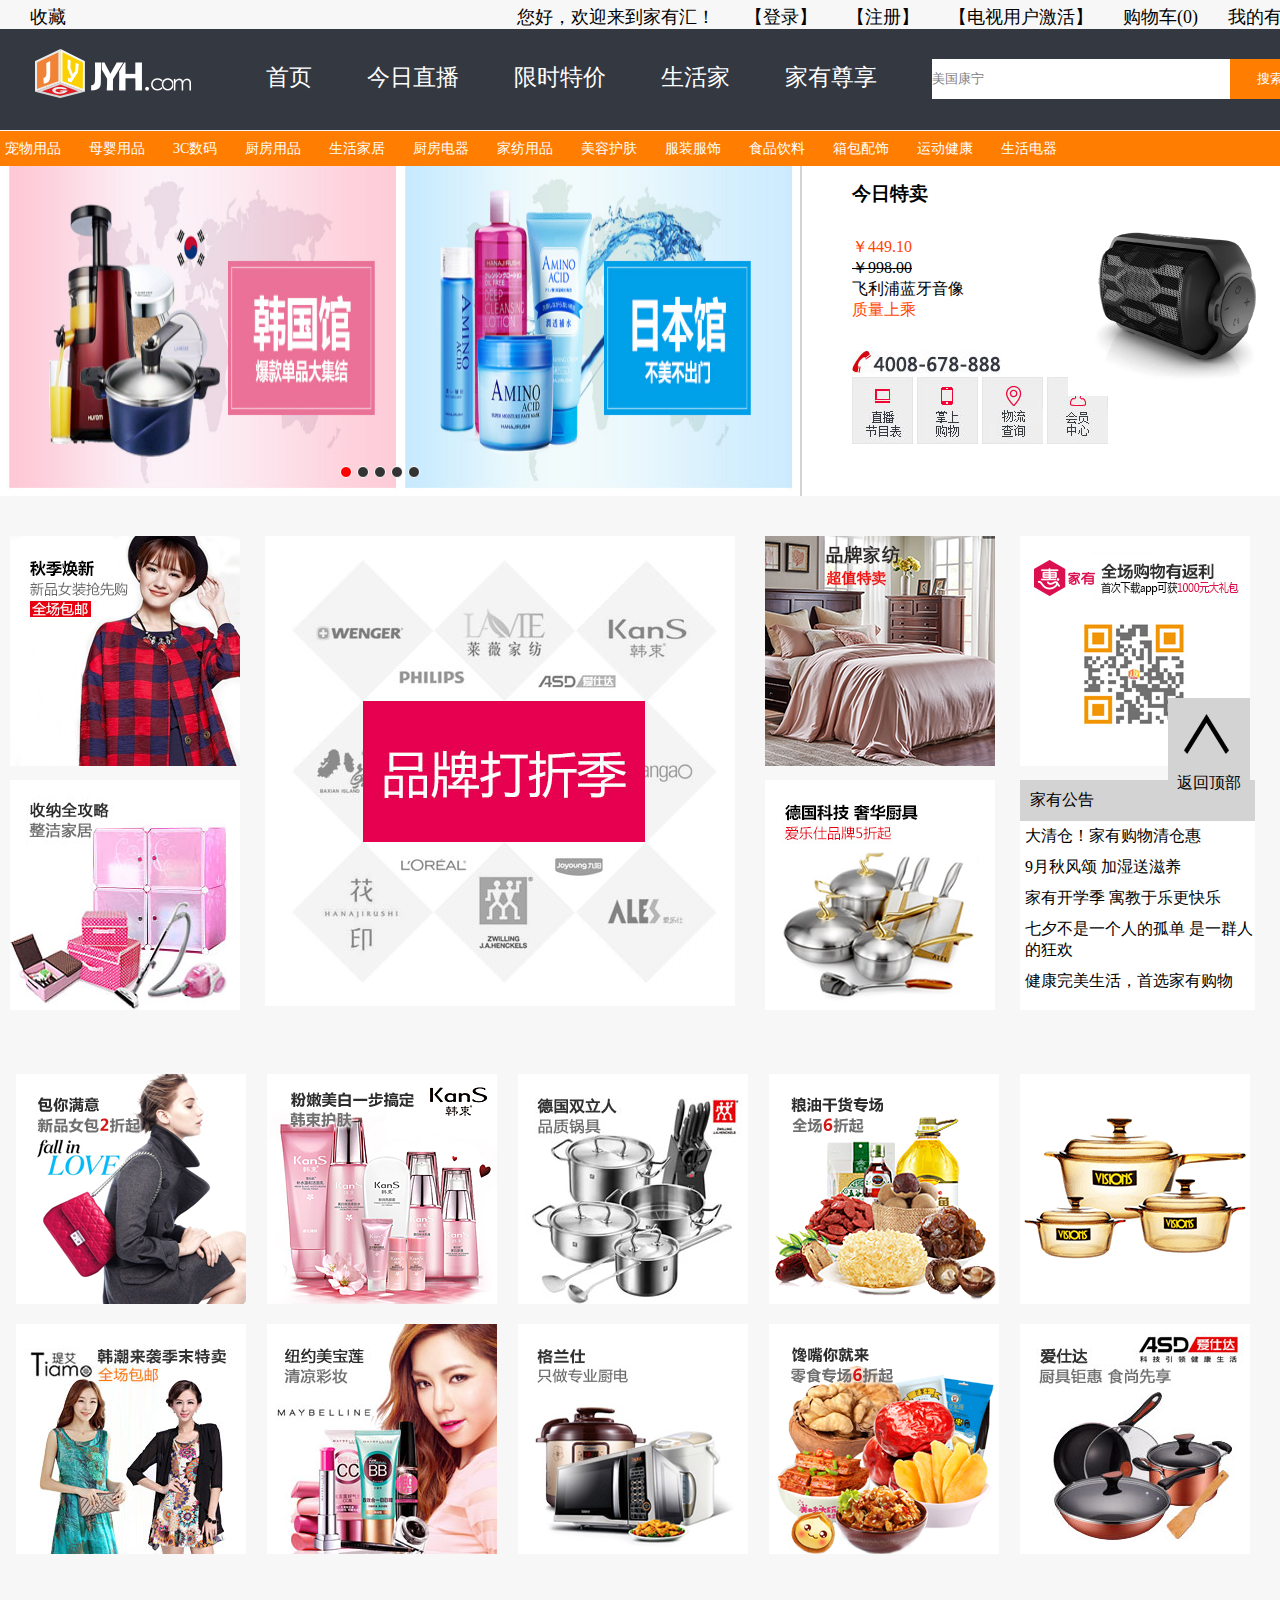
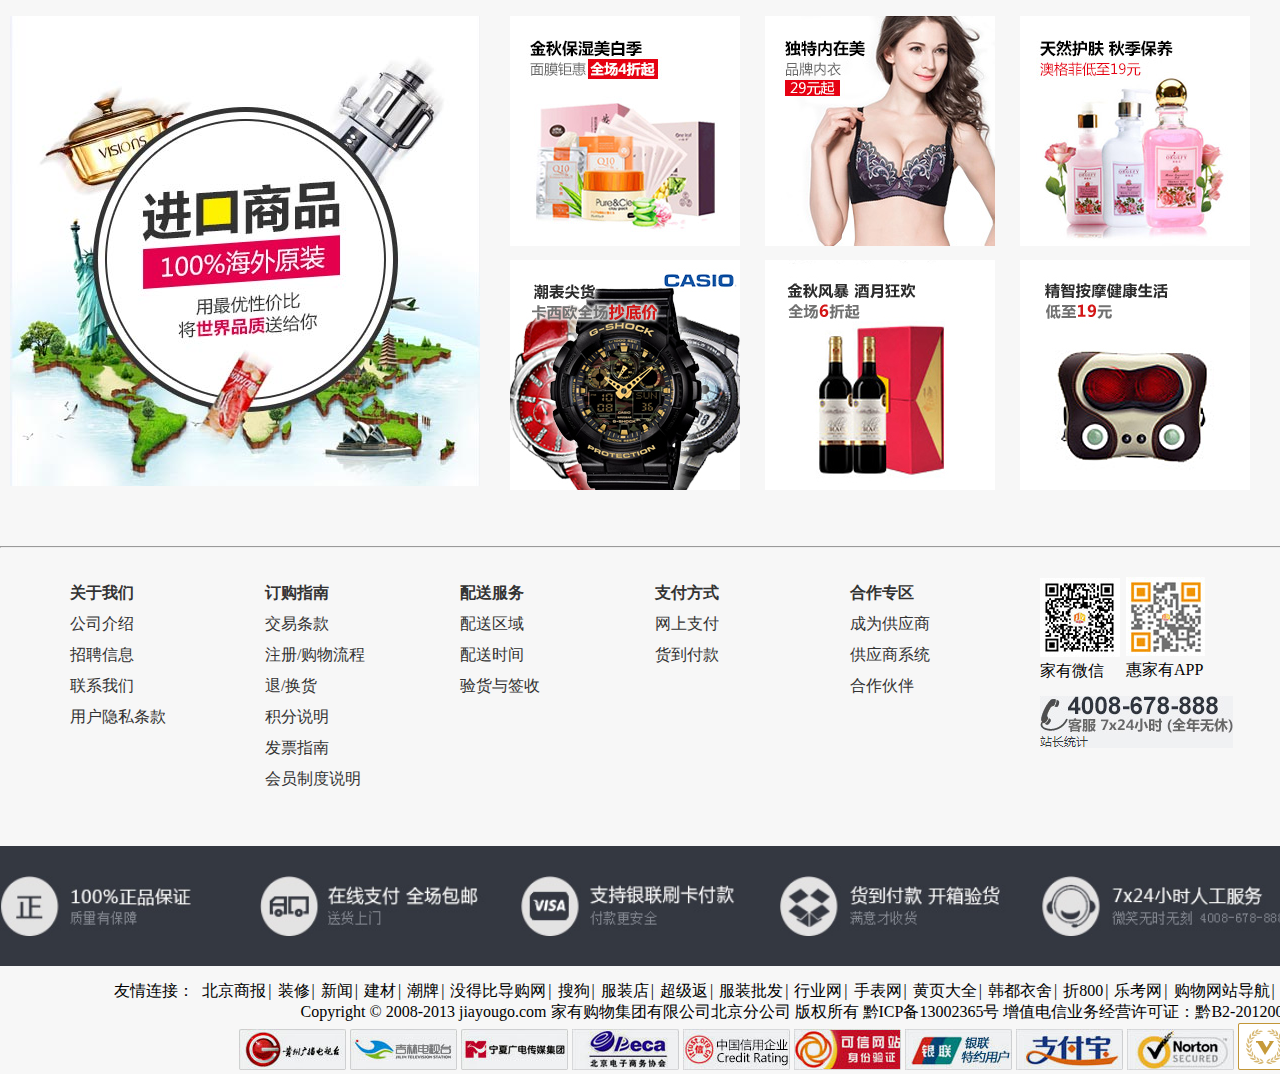
<file: 课程设计电商网站/index.html>
<!DOCTYPE html>
<html>

	<head>
		<meta charset="UTF-8">
		<title>家有汇</title>
		<script type="text/javascript" src="js/Home.js"></script>
		<link rel="stylesheet" href="css/Home.css">

	</head>

	<body>
		<div class="TopTop">
			<ul class="TopTopUL">
				<li style="float:left;">
					<a class="Collection" href="###">收藏</a>
				</li>
				<li>
					<a href="HTML/Data.html">我的有家</a>
				</li>
				<li>
					<a href="">购物车(<span>0</span>)</a>
				</li>
				<li>
					<a href="###">【电视用户激活】</a>
				</li>
				<li>
					<a id="btnR" href="###">【注册】</a>
				</li>
				<li>
					<a id="btnLogin" href="###">【登录】</a>
				</li>
				<li><span id="username">您好</span>，欢迎来到家有汇！</li>
			</ul>
		</div>
		<div class="Top1" id="Top1">
			<ul class="">
				<li style="float:left;padding:0px;margin-top:20px;">
					<a href="index.html"><img src="img/logo.png"></a>
				</li>
				<li>
					<input type="text" value="美国康宁" />
					<input style="margin-left: -6px;width:80px;background-color:#FF7D01;border: none;color:white" type="button" value="搜索" />
				</li>
				<li>
					<a href="HTML/Resource.html">家有尊享</a>
				</li>
				<li>
					<a href="HTML/Resource.html">生活家</a>
				</li>
				<li>
					<a href="HTML/Resource.html">限时特价</a>
				</li>
				<li>
					<a href="HTML/Resource.html">今日直播</a>
				</li>
				<li>
					<a href="index.html">首页</a>
				</li>
			</ul>
		</div>
		<div class="Top2">
			<ul>
				<li >
					<a href="HTML/Resource.html">宠物用品</a>
				</li>
				<li>
					<a href="HTML/Resource.html">母婴用品</a>
				</li>
				<li>
					<a href="HTML/Resource.html">3C数码</a>
				</li>
				<li>
					<a href="HTML/Resource.html">厨房用品</a>
				</li>
				<li>
					<a href="HTML/Resource.html">生活家居</a>
				</li>
				<li>
					<a href="HTML/Resource.html">厨房电器</a>
				</li>
				<li>
					<a href="HTML/Resource.html">家纺用品</a>
				</li>
				<li>
					<a href="HTML/Resource.html">美容护肤</a>
				</li>
				<li>
					<a href="HTML/Resource.html">服装服饰</a>
				</li>
				<li>
					<a href="HTML/Resource.html">食品饮料</a>
				</li>
				<li>
					<a href="HTML/Resource.html">箱包配饰</a>
				</li>
				<li>
					<a href="HTML/Resource.html">运动健康</a>
				</li>
				<li>
					<a href="HTML/Resource.html">生活电器</a>
				</li>
			</ul>
		</div>
		<div style="background-color: #D3D3D3;">
			<div class="CONTENT">
				<div class="Top-Left">
					<h3>今日特卖</h3>
					<p class="" style="margin-top: 30px;">￥449.10</p>
					<p class="" style="text-decoration:line-through;color:black">￥998.00</p>
					<a href="">飞利浦蓝牙音像</a>
					<p class="">质量上乘</p>
					<img style="height：200px;width:200px;position:absolute;right:30px;top:30px;" src="img/27aa7782f3c44cfe8e8d5a2a4dd5ea24.jpg" />
					<img class="" style="margin-top: 30px;" src="img/index_phone.jpg" /><br />
					<a href=""><img src="img/index_phone_tb1.jpg" /></a>
					<a href=""><img src="img/index_phone_tb2.jpg" /></a>
					<a href=""><img src="img/index_phone_tb3.jpg" /></a>
					<a href=""><img src="img/index_phone_tb4.jpg" /></a>
				</div>
				<div class="Top">
					<div id="container">
						<div id="list" style="left: -800px;">
							<a href="world.html">
								<img src="img/e0723_world_055.jpg" alt="1" />
								<img src="img/e0723_world_055.jpg" alt="1" />
								<img src="img/e0723_world_066.jpg" alt="2" />
								<img src="img/ouzhou.png" alt="3" />
								<img src="img/tu22.jpg" alt="4" />
								<img src="img/riben.png" alt="5" />
								<img src="img/riben.png" alt="5" />
							</a>
						</div>
						<div id="buttons">
							<span index="1" class="on"></span>
							<span index="2"></span>
							<span index="3"></span>
							<span index="4"></span>
							<span index="5"></span>
						</div>
						<a href="javascript:;" id="prev" class="arrow">&lt;</a>
						<a href="javascript:;" id="next" class="arrow">&gt;</a>
					</div>
				</div>
			</div>
		</div>

		<div class="Detail">
			<div class="Contentdetail" >
				<ul class="Contentdetail-outUL">
					<li>
						<ul class="Contentdetail-InnerUL">
							<li>
								<a href="HTML/Resource.html"><img src="img/tu01.jpg" /></a>
							</li>
							<li>
								<a href="HTML/Resource.html"><img src="img/tu02.jpg" /></a>
							</li>
						</ul>
					</li>
					<li>
						<ul class="Contentdetail-InnerUL">
							<li style="width:480px;">
								<a href="HTML/world.html"><img src="img/tu03.jpg" /></a>
							</li>
						</ul>
					</li>
					<li>
						<ul class="Contentdetail-InnerUL">
							<li>
								<a href=""><img src="img/tu04.jpg" /></a>
							</li>
							<li>
								<a href=""><img src="img/tu05.jpg" /></a>
							</li>
						</ul>
					</li>
					<li>
						<ul class="Contentdetail-InnerUL">
							<li>
								<img src="img/tu06.jpg" />
							</li>
							<li style="background-color: white;height:230px;">
								<p style="background-color:#D3D3D3;padding:10px">家有公告</p>
								<ul>
									<li>
										<a href="###">大清仓！家有购物清仓惠</a>
									</li>
									<li>
										<a href="###">9月秋风颂 加湿送滋养</a>
									</li>
									<li>
										<a href="###">家有开学季 寓教于乐更快乐</a>
									</li>
									<li>
										<a href="###">七夕不是一个人的孤单 是一群人的狂欢</a>
									</li>
									<li>
										<a href="###">健康完美生活，首选家有购物</a>
									</li>
								</ul>
							</li>
						</ul>
					</li>
				</ul>
			</div>
			<div class="Contentdetail Contentdetail2" >
				<ul class="Contentdetail2-outUL">
					<li>
						<ul class="Contentdetail2-InnerUL">
							<li><a href=""><img src="img/tu07.png"/></a> </li>
							<li><a href=""><img src="img/tu08.png"/></a> </li>
							<li><a href=""><img src="img/tu09.png"/></a></li>
							<li><a href=""><img src="img/tu10.png"/></a> </li>
							<li> <a class="" href=""><img src="img/tu11.png"/></a></li>
						</ul>
					</li>
					<li>
						<ul class="Contentdetail2-InnerUL">
							<li><a href=""><img src="img/tu12.png"/></a> </li>
							<li><a href=""><img src="img/tu13.png"/></a> </li>
							<li><a href=""><img src="img/tu14.png"/></a></li>
							<li><a href=""><img src="img/tu15.png"/></a> </li>
							<li> <a class="" href=""><img src="img/tu16.png"/></a></li>
						</ul>
					</li>
				</ul>
				
			</div>
			<div class="Contentdetail Contentdetail3" >
				<ul class="Contentdetail-outUL">
					<li>
						<ul class="Contentdetail-InnerUL">
							<li style="width:480px;">
								<a href="HTML/world.html"><img src="img/tu17.jpg" /></a>
							</li>
						</ul>
					</li>
					<li>
						<ul class="Contentdetail-InnerUL">
							<li>
								<a href=""><img src="img/tu18.jpg" /></a>
							</li>
							<li>
								<a href=""><img src="img/tu19.jpg" /></a>
							</li>
						</ul>
					</li>
					
					<li>
						<ul class="Contentdetail-InnerUL">
							<li>
								<a href=""><img src="img/tu20.jpg" /></a>
							</li>
							<li>
								<a href=""><img src="img/tu21.jpg" /></a>
							</li>
						</ul>
					</li>
					<li>
						<ul class="Contentdetail-InnerUL">
							<li>
								<img src="img/tu22.jpg" />
							</li>
							<li >
								<a href=""><img src="img/tu23.jpg" /></a>
							</li>
						</ul>
					</li>
				</ul>
			</div>
			
		</div>

		<div class="bottom">
			<div class="bottomTop">
				<hr/>
				<ul class="outUL">
					<li>
						<ul class="InnerUL">
							<li>
								<a href="HTML/BottomBar.html">关于我们</a>
							</li>
							<li>
								<a href="###">公司介绍</a>
							</li>
							<li>
								<a href="###">招聘信息</a>
							</li>
							<li>
								<a href="###">联系我们</a>
							</li>
							<li>
								<a href="###">用户隐私条款</a>
							</li>
						</ul>
					</li>
					<li>
						<ul class="InnerUL">
							<li>
								<a href="HTML/BottomBar.html">订购指南</a>
							</li>
							<li>
								<a href="###">交易条款</a>
							</li>
							<li>
								<a href="###">注册/购物流程</a>
							</li>
							<li>
								<a href="###">退/换货</a>
							</li>
							<li>
								<a href="###">积分说明</a>
							</li>
							<li>
								<a href="###">发票指南</a>
							</li>
							<li>
								<a href="###">会员制度说明</a>
							</li>
						</ul>
					</li>
					<li>
						<ul class="InnerUL">
							<li>
								<a href="HTML/BottomBar.html">配送服务</a>
							</li>
							<li>
								<a href="###">配送区域</a>
							</li>
							<li>
								<a href="###">配送时间</a>
							</li>
							<li>
								<a href="###">验货与签收</a>
							</li>
						</ul>
					</li>
					<li>
						<ul class="InnerUL">
							<li>
								<a href="HTML/BottomBar.html">支付方式</a>
							</li>
							<li>
								<a href="###">网上支付</a>
							</li>
							<li>
								<a href="###">货到付款</a>
							</li>
						</ul>
					</li>
					<li>
						<ul class="InnerUL">
							<li>
								<a href="HTML/BottomBar.html">合作专区</a>
							</li>
							<li>
								<a href="###">成为供应商</a>
							</li>
							<li>
								<a href="###">供应商系统</a>
							</li>
							<li>
								<a href="###">合作伙伴</a>
							</li>
						</ul>
					</li>
					<li>
						<img src="img/weixin.png" /><br />
						<span>家有微信</span>
					</li>
					<li style="position:absolute;top:31px;right:44px;">
						<img src="img/APP.png" /><br />
						<span>惠家有APP</span>
					</li>
					<li style="position:absolute;top:150px;right:130px;">
						<img src="img/telephone.png" />
					</li>
				</ul>
			</div>
			<div class="bottomBar">
				<div class="bottomImg"><img src="img/service.jpg" /></div>
			</div>
			<div class="bottombottom">
				<p style="margin-top:15px;"><a href="BottomBar.html">友情连接：</a>
					<a href="###">北京商报</a>|
					<a href="###">装修</a>|
					<a href="###">新闻</a>|
					<a href="###">建材</a>|
					<a href="###">潮牌</a>|
					<a href="###">没得比导购网</a>|
					<a href="###">搜狗</a>|
					<a href="###">服装店</a>|
					<a href="###">超级返</a>|
					<a href="###">服装批发</a>|
					<a href="###">行业网</a>|
					<a href="###">手表网</a>|
					<a href="###">黄页大全</a>|
					<a href="###">韩都衣舍</a>|
					<a href="###">折800</a>|
					<a href="###">乐考网</a>|
					<a href="###">购物网站导航</a>|
					<a href="###">生活百科网</a>|
					<a href="###">hao123</a>|
					<a href="###">114导航</a>
				</p>
				<p>Copyright © 2008-2013 jiayougo.com 家有购物集团有限公司北京分公司 版权所有 黔ICP备13002365号 增值电信业务经营许可证：黔B2-20120036</p>
				<p class="linkimg">
					<img src="img/friendl1.jpg" />
					<img src="img/index_footer_morelogo2.jpg" />
					<img src="img/index_footer_morelogo3.jpg" />
					<img src="img/index_footer_morelogo4.jpg" />
					<img src="img/index_footer_morelogo5.jpg" />
					<img src="img/index_footer_morelogo6.jpg" />
					<img src="img/index_footer_morelogo7.jpg" />
					<img src="img/index_footer_morelogo8.jpg" />
					<img src="img/index_footer_morelogo9.jpg" />
					<img src="img/hy_124x47.png" />
				</p>
			</div>
			<div class="buttom_Fixed" >
				<a href="#Top1">
					<img src="img/上下箭头.png" />
					<p>返回顶部</p>
				</a>
			</div>

		</div>
		<div id="mask" style="display:none;">
		</div>
		<div class="Border" id="Border" style="display:none;">
			<div class="Border-Line" id="Border-Line">
				<ul>
					<li id="Inner-Login" class="" style="">
						<a href="#">登录</a>
					</li>
					<li id="Inner-Res" class="">
						<a href="#">注册</a>
					</li>
				</ul>
				<a class="Close" id="Close">×</a>
			</div>
			<div class="Content-1" id="Content-1">
				<ul class="Inner-UL" id="UL-1" style="display:block;height:250px;">
					<li>
						<a>
							<input class="Login-Input" id="Login-Input-1" type="text" placeholder="请输入登录手机号">
							<p class="Error" id="Login-Input-Error-1">
								<!--请输入正确的登录邮箱/手机号！-->
							</p>
						</a>
					</li>
					<li>
						<a>
							<input class="Login-Input" id="Login-Input-2" type="text" placeholder="6-16位密码，区分大小写，不能用空格" />
							<p class="Error" id="Login-Input-Error-2">
								<!--请输入6-16位密码，区分大小写，不能用空格！-->
							</p>
						</a>
					</li>
					<li>
						<a><input class="RememberPassword" type="checkbox"><span class="Password-text">&nbsp;记住密码</span></input>
						</a>
						<a href="#"><span class="Password-text" style="margin-left: 180px;">忘记密码</span></a>
					</li>
					<li>
						<a><input class="Login-Button" type="button" value="登   录" /></a>
					</li>
					<li>
						<div class="OtherSelect">
							<span class="Password-text">其他登录方式</span>
							<a href="#"><img style="margin-left:40px;" src="img/qq.png"></a>
							<a href="#"><img style="margin-left:100px;" src="img/微博.png"></a>
							<a href="#"><img style="margin-left:160px;" src="img/微信.png"></a>
						</div>
					</li>

				</ul>
				<ul class="Inner-UL" id="UL-2" style="display:none;height:220px">
					<li>
						<a>
							<input class="Login-Input" id="Login-Input-3" type="text" placeholder="请输入注册手机号">
							<p class=" Error" id="Login-Input-Error-3">
								<!--请输入正确的登录邮箱/手机号！-->
							</p>
						</a>
					</li>
					<li>
						<a><input class="Login-Input" id="Login-Input-4" style="width:150px;" type="text" placeholder="请输入验证码" /></a>
						<a><img style="width:100px; height:35px; position:absolute; margin-left: 30px;" src="img/验证码.png"></a>
						<a><img style="width:30px;height:30px; position:absolute;  margin-left: 150px;" src="img/刷新.png"></a>
						<p class=" Error" id="Login-Input-Error-4">
							<!--验证码错误！-->
						</p>
					</li>
					<li>
						<a><input class="Login-Button" type="button" value="注   册" /></a>
					</li>
					<li>
						<div class="OtherSelect">
							<span class="Password-text">其他登录方式</span>
							<a><img style="margin-left:40px;" src="img/qq.png"></a>
							<a><img style="margin-left:100px;" src="img/微博.png"></a>
							<a><img style="margin-left:160px;" src="img/微信.png"></a>
						</div>
					</li>
				</ul>
			</div>
		</div>

	</body>

</html>
</file>
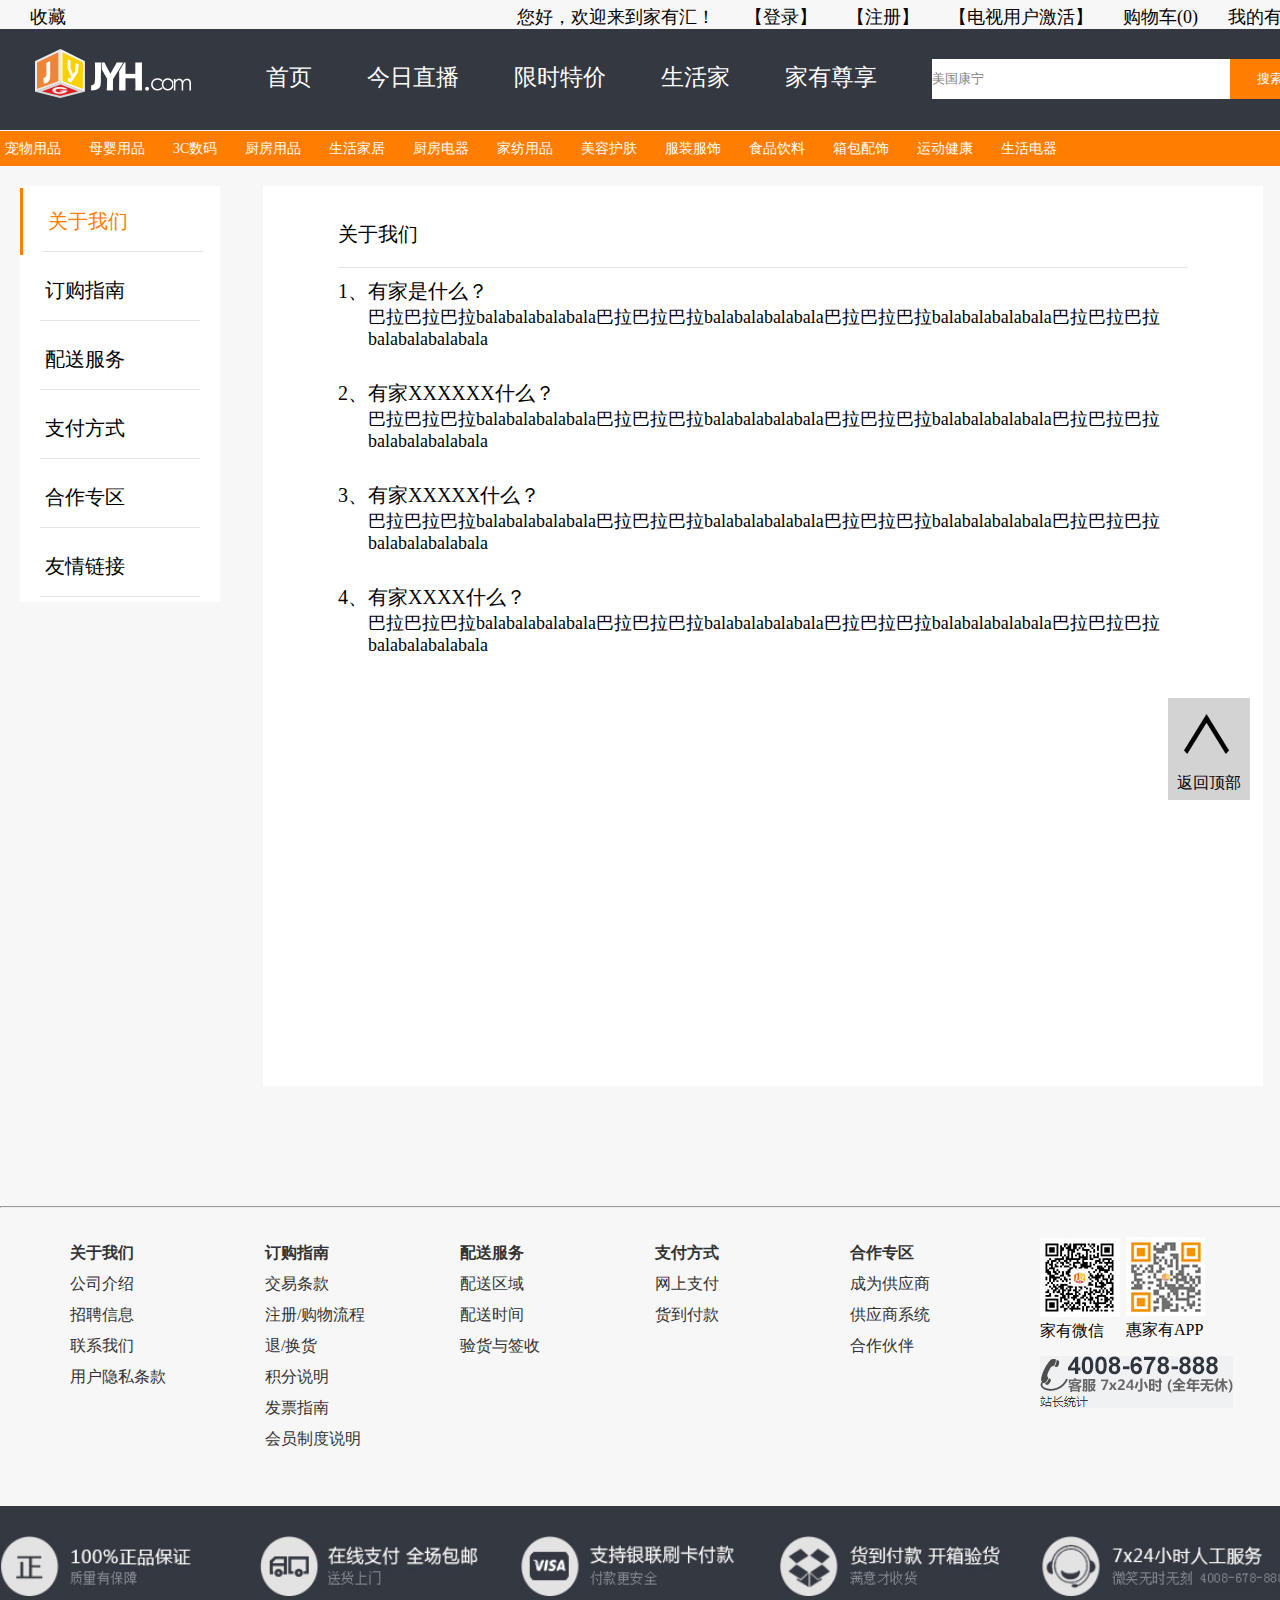
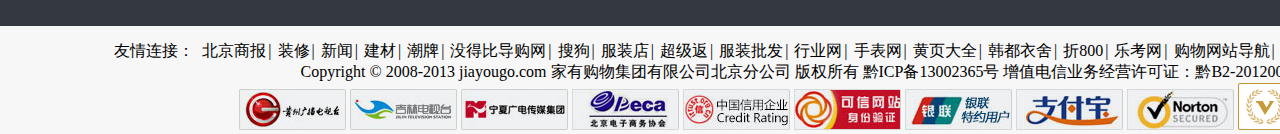
<file: 课程设计电商网站/HTML/BottomBar.html>
﻿<!DOCTYPE html>
<html xmlns="http://www.w3.org/1999/xhtml">

	<head>
		<meta http-equiv="Content-Type" content="text/html; charset=utf-8" />
		<title>底部导航页面</title>
		<script src="../js/BottomBar.js"></script>
		<link rel="stylesheet" href="../css/BottomBar.css">
		<link rel="stylesheet" href="../css/Home.css" />
	</head>

	<body>
		<div class="TopTop">
			<ul class="TopTopUL">
				<li style="float:left;">
					<a class="Collection" href="###">收藏</a>
				</li>
				<li>
					<a href="Data.html">我的有家</a>
				</li>
				<li>
					<a href="">购物车(<span>0</span>)</a>
				</li>
				<li>
					<a href="###">【电视用户激活】</a>
				</li>
				<li>
					<a id="btnR" href="###">【注册】</a>
				</li>
				<li>
					<a id="btnLogin" href="###">【登录】</a>
				</li>
				<li><span id="username">您好</span>，欢迎来到家有汇！</li>
			</ul>
		</div>
		<div class="Top1" id="Top1">
			<ul class="">
				<li style="float:left;padding:0px;margin-top:20px;">
					<a href="../index.html"><img src="../img/logo.png"></a>
				</li>
				<li>
					<input type="text" value="美国康宁" />
					<input style="margin-left: -6px;width:80px;background-color:#FF7D01;border: none;color:white" type="button" value="搜索" />
				</li>
				<li>
					<a href="Resource.html">家有尊享</a>
				</li>
				<li>
					<a href="Resource.html">生活家</a>
				</li>
				<li>
					<a href="Resource.html">限时特价</a>
				</li>
				<li>
					<a href="Resource.html">今日直播</a>
				</li>
				<li>
					<a href="../index.html">首页</a>
				</li>
			</ul>
		</div>
		<div class="Top2">
			<ul>
				<li>
					<a href="Resource.html">宠物用品</a>
				</li>
				<li>
					<a href="Resource.html">母婴用品</a>
				</li>
				<li>
					<a href="Resource.html">3C数码</a>
				</li>
				<li>
					<a href="Resource.html">厨房用品</a>
				</li>
				<li>
					<a href="Resource.html">生活家居</a>
				</li>
				<li>
					<a href="Resource.html">厨房电器</a>
				</li>
				<li>
					<a href="Resource.html">家纺用品</a>
				</li>
				<li>
					<a href="Resource.html">美容护肤</a>
				</li>
				<li>
					<a href="Resource.html">服装服饰</a>
				</li>
				<li>
					<a href="Resource.html">食品饮料</a>
				</li>
				<li>
					<a href="Resource.html">箱包配饰</a>
				</li>
				<li>
					<a href="Resource.html">运动健康</a>
				</li>
				<li>
					<a href="Resource.html">生活电器</a>
				</li>
			</ul>
		</div>
		<div class="Content">
			<div class="Left" id="Left">
				<ul>
					<li class="Select">
						<a href="#">关于我们</a>
					</li>
					<li>
						<a href="#">订购指南</a>
					</li>
					<li>
						<a href="#">配送服务</a>
					</li>
					<li>
						<a href="#">支付方式</a>
					</li>
					<li>
						<a href="#">合作专区</a>
					</li>
					<li>
						<a href="#">友情链接</a>
					</li>
				</ul>
			</div>
			<div class="Right" id="Right">
				<div class="Details" style="display:block;">
					<p class="AboutUS">关于我们</p>
					<ul>
						<li>
							<p class="Question">1、有家是什么？</p>
							<p class="Answer">巴拉巴拉巴拉balabalabalabala巴拉巴拉巴拉balabalabalabala巴拉巴拉巴拉balabalabalabala巴拉巴拉巴拉balabalabalabala</p>
						</li>
						<li>
							<p class="Question">2、有家XXXXXX什么？</p>
							<p class="Answer">巴拉巴拉巴拉balabalabalabala巴拉巴拉巴拉balabalabalabala巴拉巴拉巴拉balabalabalabala巴拉巴拉巴拉balabalabalabala</p>
						</li>
						<li>
							<p class="Question">3、有家XXXXX什么？</p>
							<p class="Answer">巴拉巴拉巴拉balabalabalabala巴拉巴拉巴拉balabalabalabala巴拉巴拉巴拉balabalabalabala巴拉巴拉巴拉balabalabalabala</p>
						</li>
						<li>
							<p class="Question">4、有家XXXX什么？</p>
							<p class="Answer">巴拉巴拉巴拉balabalabalabala巴拉巴拉巴拉balabalabalabala巴拉巴拉巴拉balabalabalabala巴拉巴拉巴拉balabalabalabala</p>
						</li>
					</ul>
				</div>
				<div class="Details" style="display:none;">
					<p class="AboutUS">订购指南</p>

				</div>
				<div class="Details" style="display:none;">
					<p class="AboutUS">配送服务</p>

				</div>
				<div class="Details" style="display:none;">
					<p class="AboutUS">支付方式</p>

				</div>
				<div class="Details" style="display:none;">
					<p class="AboutUS">合作专区</p>
					<ul id="TeamWork">
						<li>
							<p class="Detail"><b>合作方式</b>有巴拉巴拉巴拉balabalabalabala巴拉巴拉巴拉balabalabalabala巴拉巴拉巴拉balabalabalabala巴拉巴拉巴拉balabalabalabala巴拉巴拉巴拉balabalabalabala巴拉巴拉巴拉balabalabalabala巴拉巴拉巴拉balabalabalabala巴拉巴拉巴拉balabalabalabala</p>
						</li>
						<li>
							<p class="Title">线上合作</p>
							<p class="Detail"><b>快递合作</b>巴拉巴拉巴拉balabalabalabala巴拉巴拉巴拉balabalabalabala巴拉巴拉巴拉balabalabalabala巴拉巴拉巴拉balabalabalabala巴拉巴拉巴拉balabalabalabala巴拉巴拉巴拉balabalabalabala巴拉巴拉巴拉balabalabalabala巴拉巴拉巴拉balabalabalabala</p>
						</li>
						<li>
							<p class="Title">线下合作</p>
							<p class="Detail"><b>APP设计</b>巴拉巴拉巴拉balabalabalabala巴拉巴拉巴拉balabalabalabala巴拉巴拉巴拉balabalabalabala巴拉巴拉巴拉balabalabalabala巴拉巴拉巴拉balabalabalabala巴拉巴拉巴拉balabalabalabala巴拉巴拉巴拉balabalabalabala巴拉巴拉巴拉balabalabalabala</p>
						</li>
						<li>
							<p class="Title">联系方式</p>
							<p class="Detail"><span>邹客服：XXXXXXXXXXX</span><span style="margin-left:180px;">罗客服：XXXXXXXXXXX</span></p>
						</li>
					</ul>

				</div>
				<div class="Details" style="display:none;">
					<p class="AboutUS">友情链接</p>
					<a class="Friend" href="">
						<p href="###">北京商报</p>
						<p href="###">装修</p>
						<p href="###">新闻</p>
						<p href="###">建材</p>
						<p href="###">潮牌</p>
						<p href="###">没得比导购网</p>
						<p href="###">搜狗</p>
						<p href="###">服装店</p>
						<p href="###">超级返</p>
						<p href="###">服装批发</p>
						<p href="###">行业网</p>
						<p href="###">手表网</p>
						<p href="###">黄页大全</p>
						<p href="###">韩都衣舍</p>
						<p href="###">折800</p>
						<p href="###">乐考网</p>
						<p href="###">购物网站导航</p>
						<p href="###">生活百科网</p>
						<p href="###">hao123</p>
						<p href="###">114导航</p>

					</a>

				</div>
			</div>
		</div>
		<div class="bottom">
			<div class="bottomTop">
				<hr/>
				<ul class="outUL">
					<li>
						<ul class="InnerUL">
							<li>
								<a href="BottomBar.html">关于我们</a>
							</li>
							<li>
								<a href="###">公司介绍</a>
							</li>
							<li>
								<a href="###">招聘信息</a>
							</li>
							<li>
								<a href="###">联系我们</a>
							</li>
							<li>
								<a href="###">用户隐私条款</a>
							</li>
						</ul>
					</li>
					<li>
						<ul class="InnerUL">
							<li>
								<a href="BottomBar.html">订购指南</a>
							</li>
							<li>
								<a href="###">交易条款</a>
							</li>
							<li>
								<a href="###">注册/购物流程</a>
							</li>
							<li>
								<a href="###">退/换货</a>
							</li>
							<li>
								<a href="###">积分说明</a>
							</li>
							<li>
								<a href="###">发票指南</a>
							</li>
							<li>
								<a href="###">会员制度说明</a>
							</li>
						</ul>
					</li>
					<li>
						<ul class="InnerUL">
							<li>
								<a href="BottomBar.html">配送服务</a>
							</li>
							<li>
								<a href="###">配送区域</a>
							</li>
							<li>
								<a href="###">配送时间</a>
							</li>
							<li>
								<a href="###">验货与签收</a>
							</li>
						</ul>
					</li>
					<li>
						<ul class="InnerUL">
							<li>
								<a href="BottomBar.html">支付方式</a>
							</li>
							<li>
								<a href="###">网上支付</a>
							</li>
							<li>
								<a href="###">货到付款</a>
							</li>
						</ul>
					</li>
					<li>
						<ul class="InnerUL">
							<li>
								<a href="BottomBar.html">合作专区</a>
							</li>
							<li>
								<a href="###">成为供应商</a>
							</li>
							<li>
								<a href="###">供应商系统</a>
							</li>
							<li>
								<a href="###">合作伙伴</a>
							</li>
						</ul>
					</li>
					<li>
						<img src="../img/weixin.png" /><br />
						<span>家有微信</span>
					</li>
					<li style="position:absolute;top:31px;right:44px;">
						<img src="../img/APP.png" /><br />
						<span>惠家有APP</span>
					</li>
					<li style="position:absolute;top:150px;right:130px;">
						<img src="../img/telephone.png" />
					</li>
				</ul>
			</div>
			<div class="bottomBar">
				<div class="bottomImg"><img src="../img/service.jpg" /></div>
			</div>
			<div class="bottombottom">
				<p style="margin-top:15px;"><a href="BottomBar.html">友情连接：</a>
					<a href="###">北京商报</a>|
					<a href="###">装修</a>|
					<a href="###">新闻</a>|
					<a href="###">建材</a>|
					<a href="###">潮牌</a>|
					<a href="###">没得比导购网</a>|
					<a href="###">搜狗</a>|
					<a href="###">服装店</a>|
					<a href="###">超级返</a>|
					<a href="###">服装批发</a>|
					<a href="###">行业网</a>|
					<a href="###">手表网</a>|
					<a href="###">黄页大全</a>|
					<a href="###">韩都衣舍</a>|
					<a href="###">折800</a>|
					<a href="###">乐考网</a>|
					<a href="###">购物网站导航</a>|
					<a href="###">生活百科网</a>|
					<a href="###">hao123</a>|
					<a href="###">114导航</a>
				</p>
				<p>Copyright © 2008-2013 jiayougo.com 家有购物集团有限公司北京分公司 版权所有 黔ICP备13002365号 增值电信业务经营许可证：黔B2-20120036</p>
				<p class="linkimg">
					<img src="../img/friendl1.jpg" />
					<img src="../img/index_footer_morelogo2.jpg" />
					<img src="../img/index_footer_morelogo3.jpg" />
					<img src="../img/index_footer_morelogo4.jpg" />
					<img src="../img/index_footer_morelogo5.jpg" />
					<img src="../img/index_footer_morelogo6.jpg" />
					<img src="../img/index_footer_morelogo7.jpg" />
					<img src="../img/index_footer_morelogo8.jpg" />
					<img src="../img/index_footer_morelogo9.jpg" />
					<img src="../img/hy_124x47.png" />
				</p>
			</div>
			<div class="buttom_Fixed">
				<a href="#Top1">
					<img src="../img/上下箭头.png" />
					<p>返回顶部</p>
				</a>
			</div>
		</div>

	</body>

</html>
</file>
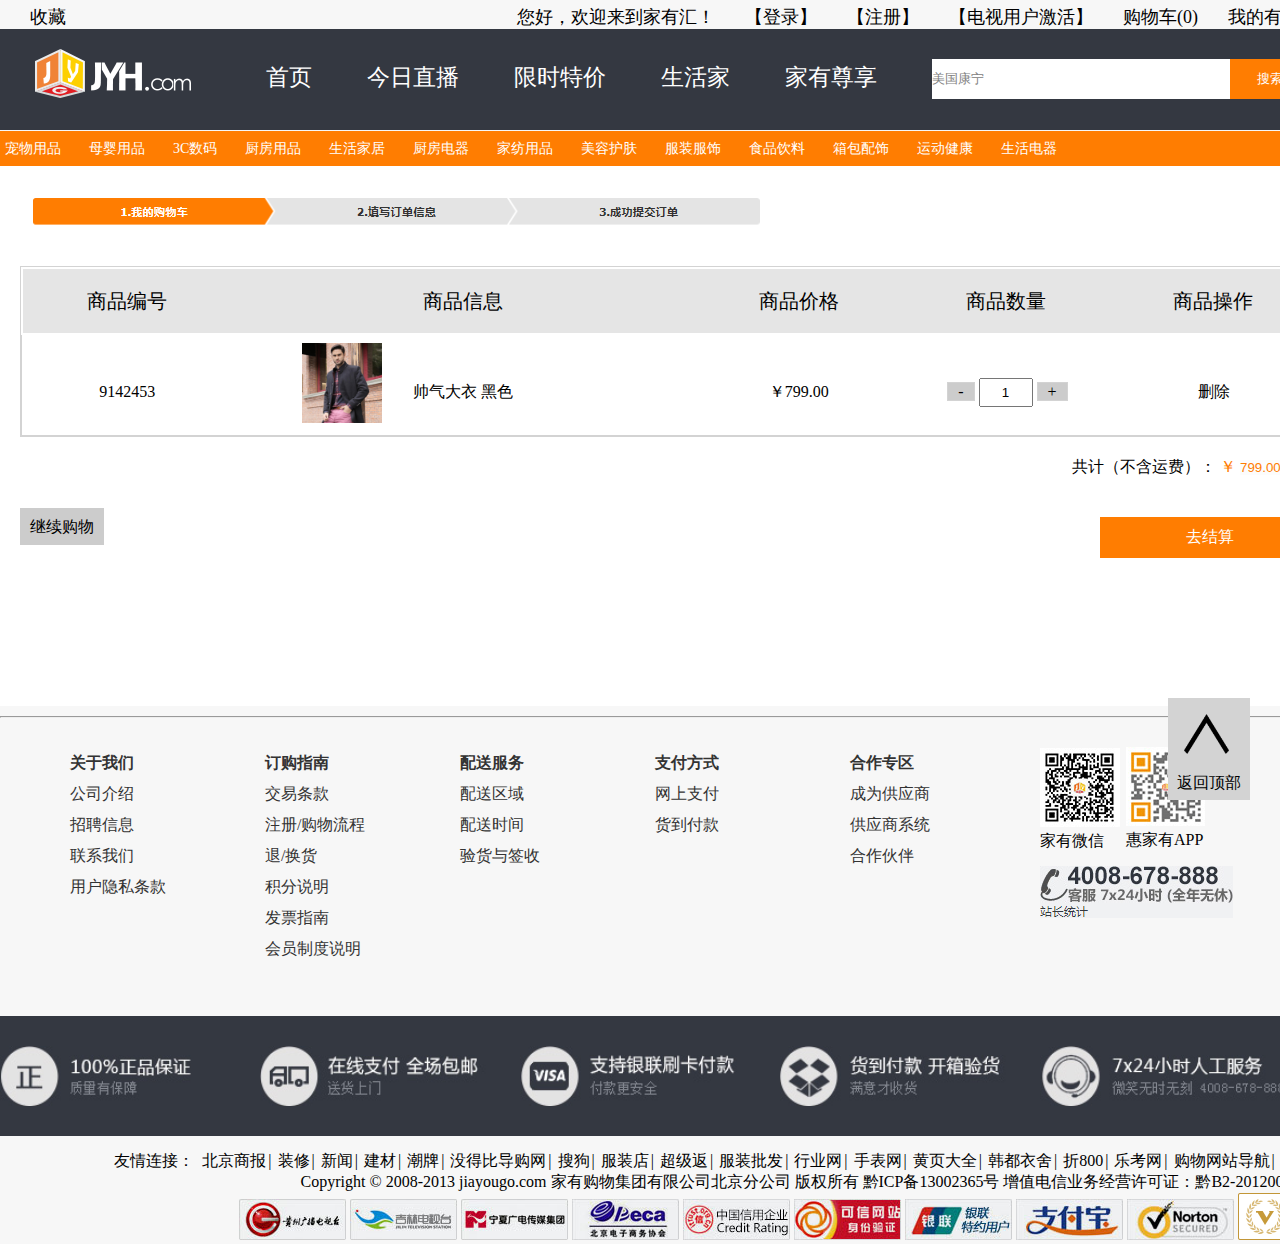
<file: 课程设计电商网站/HTML/Buy.html>
<!DOCTYPE html>
<html>

	<head>
		<meta charset="UTF-8">
		<title>个人中心</title>
		<script type="text/javascript" src="../js/Buy.js"></script>
		<link rel="stylesheet" href="../css/Common.css" />
		<link rel="stylesheet" href="../css/Buy.css">
	</head>

	<body>
		<div class="TopTop">
			<ul class="TopTopUL">
				<li style="float:left;">
					<a class="Collection" href="###">收藏</a>
				</li>
				<li>
					<a href="Data.html">我的有家</a>
				</li>
				<li>
					<a href="">购物车(<span>0</span>)</a>
				</li>
				<li>
					<a href="###">【电视用户激活】</a>
				</li>
				<li>
					<a id="btnR" href="###">【注册】</a>
				</li>
				<li>
					<a id="btnLogin" href="###">【登录】</a>
				</li>
				<li><span id="username">您好</span>，欢迎来到家有汇！</li>
			</ul>
		</div>
		<div class="Top1" id="Top1">
			<ul class="">
				<li style="float:left;padding:0px;margin-top:20px;">
					<a href="../index.html"><img src="../img/logo.png"></a>
				</li>
				<li>
					<input type="text" value="美国康宁" />
					<input style="margin-left: -6px;width:80px;background-color:#FF7D01;border: none;color:white" type="button" value="搜索" />
				</li>
				<li>
					<a href="Resource.html">家有尊享</a>
				</li>
				<li>
					<a href="Resource.html">生活家</a>
				</li>
				<li>
					<a href="Resource.html">限时特价</a>
				</li>
				<li>
					<a href="Resource.html">今日直播</a>
				</li>
				<li>
					<a href="../index.html">首页</a>
				</li>
			</ul>
		</div>
		<div class="Top2">
			<ul>
				<li>
					<a href="Resource.html">宠物用品</a>
				</li>
				<li>
					<a href="Resource.html">母婴用品</a>
				</li>
				<li>
					<a href="Resource.html">3C数码</a>
				</li>
				<li>
					<a href="Resource.html">厨房用品</a>
				</li>
				<li>
					<a href="Resource.html">生活家居</a>
				</li>
				<li>
					<a href="Resource.html">厨房电器</a>
				</li>
				<li>
					<a href="Resource.html">家纺用品</a>
				</li>
				<li>
					<a href="Resource.html">美容护肤</a>
				</li>
				<li>
					<a href="Resource.html">服装服饰</a>
				</li>
				<li>
					<a href="Resource.html">食品饮料</a>
				</li>
				<li>
					<a href="Resource.html">箱包配饰</a>
				</li>
				<li>
					<a href="">运动健康</a>
				</li>
				<li>
					<a href="">生活电器</a>
				</li>
			</ul>
		</div>
		<div class="Content">
			<div class="Content-top">
				<img src="../img/info2.png"/>
			</div>
			<div class="Details Detail-1" style="display:block;">
					<ul>
					
						<li class="Li-1">
							<table id="TopTR">
								<tr>
									<td>商品编号</td>
									<td style="width:500px;">商品信息</td>
									<td>商品价格</td>
									<td>商品数量</td>
									<td>商品操作</td>
									
								</tr>
							</table>
							<a class="Delect2">
								<table id="TR_2">
									<tr>
										<td>
											<p>9142453</p>
										</td>
										<td style="width:500px;" class="info">
											<img src="../img/imgcon1.jpg" />
											<span>帅气大衣</span>
											<span>黑色</span>
											
										</td>
										<td>
											<p>￥799.00</p>
										</td>
										<td>
											<a id="Jian" class="jian" style="cursor: pointer;background-color: #CCCCCC;padding:0px 10px;border:1px solid lightgray;">-</a>
											<input style="width:50px;height:25px;text-align: center;" type="text"  id="Number" value="1" />
											<a id="Jia" class="jia"style="cursor: pointer;background-color: #CCCCCC;padding:0px 10px;border:1px solid lightgray;">+</a>
										</td>
										<td>
											<p>删除</p>
										</td>
										
									</tr>
								</table>
							</a>
						</li>
						<li >
							<p style="float:right">共计（不含运费）：
								<span style="color:#FF7D01">￥</span><!--<span style="color:#FF7D01;">799</span>-->
								<input id="Number1" type="text" value="799.00" style="width:80px;color:#FF7D01;border:none;background-color: rgba(0,0,0,0.01);"/>
							
							</p>
						</li>
						<li class="Li-3" style="margin-top:80px;">
							<a style="text-align: center; background-color:rgba(0,0,0,0.2) ;padding:10px;">继续购物</a>
							<a style="color:white;text-align: center; background-color: #FF7D01;float:right;padding:10px;width:200px;">去结算</a>
						</li>
					

					</ul>
				</div>
		</div>

		<div class="bottom">
			<div class="bottomTop">
				<hr/>
				<ul class="outUL">
					<li>
						<ul class="InnerUL">
							<li>
								<a href="BottomBar.html">关于我们</a>
							</li>
							<li>
								<a href="BottomBar.html">公司介绍</a>
							</li>
							<li>
								<a href="BottomBar.html">招聘信息</a>
							</li>
							<li>
								<a href="BottomBar.html">联系我们</a>
							</li>
							<li>
								<a href="BottomBar.html">用户隐私条款</a>
							</li>
						</ul>
					</li>
					<li>
						<ul class="InnerUL">
							<li>
								<a href="BottomBar.html">订购指南</a>
							</li>
							<li>
								<a href="###">交易条款</a>
							</li>
							<li>
								<a href="###">注册/购物流程</a>
							</li>
							<li>
								<a href="###">退/换货</a>
							</li>
							<li>
								<a href="###">积分说明</a>
							</li>
							<li>
								<a href="###">发票指南</a>
							</li>
							<li>
								<a href="###">会员制度说明</a>
							</li>
						</ul>
					</li>
					<li>
						<ul class="InnerUL">
							<li>
								<a href="BottomBar.html">配送服务</a>
							</li>
							<li>
								<a href="###">配送区域</a>
							</li>
							<li>
								<a href="###">配送时间</a>
							</li>
							<li>
								<a href="###">验货与签收</a>
							</li>
						</ul>
					</li>
					<li>
						<ul class="InnerUL">
							<li>
								<a href="BottomBar.html">支付方式</a>
							</li>
							<li>
								<a href="###">网上支付</a>
							</li>
							<li>
								<a href="###">货到付款</a>
							</li>
						</ul>
					</li>
					<li>
						<ul class="InnerUL">
							<li>
								<a href="BottomBar.html">合作专区</a>
							</li>
							<li>
								<a href="###">成为供应商</a>
							</li>
							<li>
								<a href="###">供应商系统</a>
							</li>
							<li>
								<a href="###">合作伙伴</a>
							</li>
						</ul>
					</li>
					<li>
						<img src="../img/weixin.png" /><br />
						<span>家有微信</span>
					</li>
					<li style="position:absolute;top:31px;right:44px;">
						<img src="../img/APP.png" /><br />
						<span>惠家有APP</span>
					</li>
					<li style="position:absolute;top:150px;right:130px;">
						<img src="../img/telephone.png" />
					</li>
				</ul>
			</div>
			<div class="bottomBar">
				<div class="bottomImg"><img src="../img/service.jpg" /></div>
			</div>
			<div class="bottombottom">
				<p style="margin-top:15px;">
					<a href="BottomBar.html">友情连接：</a>
					<a href="###">北京商报</a>|
					<a href="###">装修</a>|
					<a href="###">新闻</a>|
					<a href="###">建材</a>|
					<a href="###">潮牌</a>|
					<a href="###">没得比导购网</a>|
					<a href="###">搜狗</a>|
					<a href="###">服装店</a>|
					<a href="###">超级返</a>|
					<a href="###">服装批发</a>|
					<a href="###">行业网</a>|
					<a href="###">手表网</a>|
					<a href="###">黄页大全</a>|
					<a href="###">韩都衣舍</a>|
					<a href="###">折800</a>|
					<a href="###">乐考网</a>|
					<a href="###">购物网站导航</a>|
					<a href="###">生活百科网</a>|
					<a href="###">hao123</a>|
					<a href="###">114导航</a>
				</p>
				<p>Copyright © 2008-2013 jiayougo.com 家有购物集团有限公司北京分公司 版权所有 黔ICP备13002365号 增值电信业务经营许可证：黔B2-20120036</p>
				<p class="linkimg">
					<img src="../img/friendl1.jpg" />
					<img src="../img/index_footer_morelogo2.jpg" />
					<img src="../img/index_footer_morelogo3.jpg" />
					<img src="../img/index_footer_morelogo4.jpg" />
					<img src="../img/index_footer_morelogo5.jpg" />
					<img src="../img/index_footer_morelogo6.jpg" />
					<img src="../img/index_footer_morelogo7.jpg" />
					<img src="../img/index_footer_morelogo8.jpg" />
					<img src="../img/index_footer_morelogo9.jpg" />
					<img src="../img/hy_124x47.png" />
				</p>
			</div>
			<div class="buttom_Fixed">
				<a href="#Top1">
					<img src="../img/上下箭头.png" />
					<p>返回顶部</p>
				</a>

			</div>

		</div>

	</body>

</html>
</file>
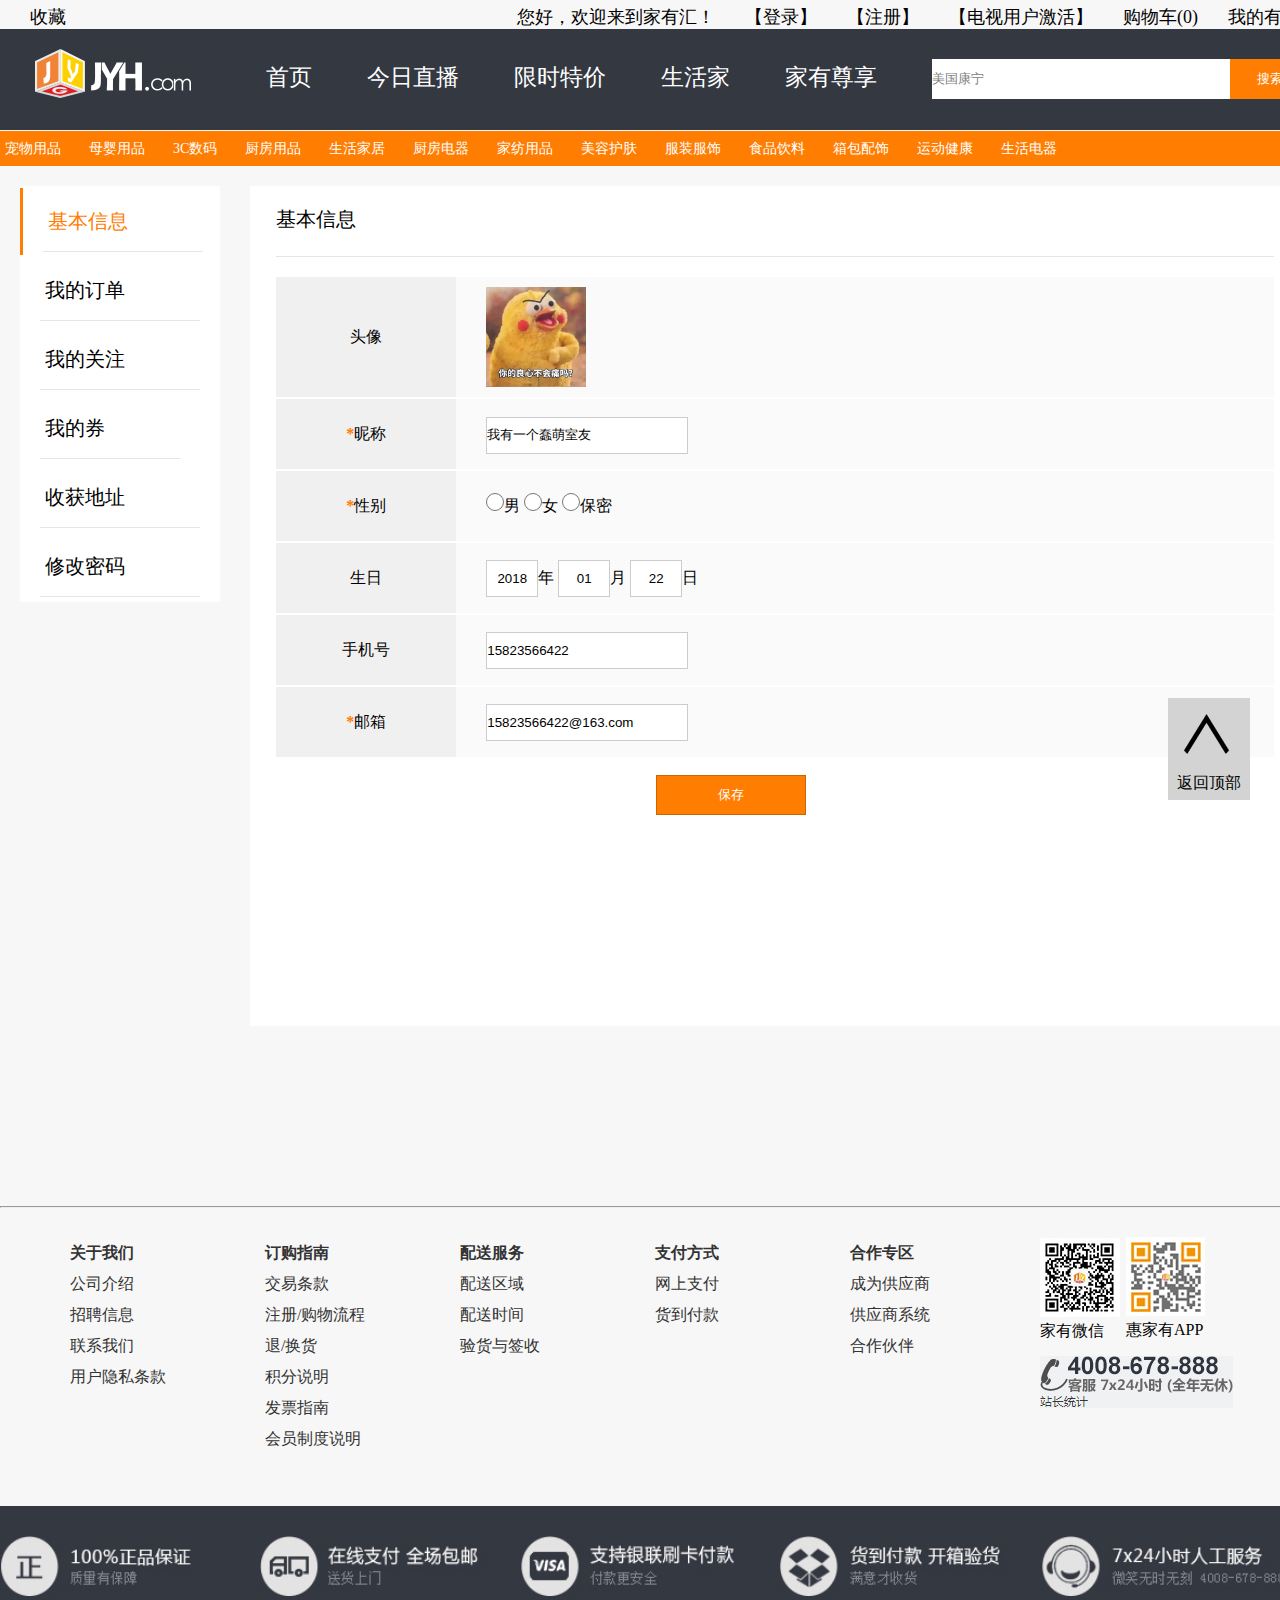
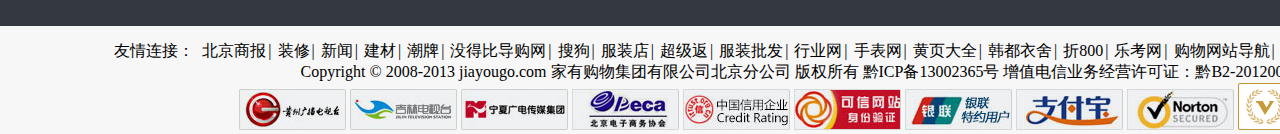
<file: 课程设计电商网站/HTML/Data.html>
<!DOCTYPE html>
<html>

	<head>
		<meta charset="UTF-8">
		<title>个人中心</title>
		<script type="text/javascript" src="../js/Data.js"></script>
		<link rel="stylesheet" href="../css/Common.css" />
		<link rel="stylesheet" href="../css/Data.css">
	</head>

	<body>
		<div class="TopTop">
			<ul class="TopTopUL">
				<li style="float:left;">
					<a class="Collection" href="###">收藏</a>
				</li>
				<li>
					<a href="Data.html">我的有家</a>
				</li>
				<li>
					<a href="">购物车(<span>0</span>)</a>
				</li>
				<li>
					<a href="###">【电视用户激活】</a>
				</li>
				<li>
					<a id="btnR" href="###">【注册】</a>
				</li>
				<li>
					<a id="btnLogin" href="###">【登录】</a>
				</li>
				<li><span id="username">您好</span>，欢迎来到家有汇！</li>
			</ul>
		</div>
		<div class="Top1" id="Top1">
			<ul class="">
				<li style="float:left;padding:0px;margin-top:20px;">
					<a href="../index.html"><img src="../img/logo.png"></a>
				</li>
				<li>
					<input type="text" value="美国康宁" />
					<input style="margin-left: -6px;width:80px;background-color:#FF7D01;border: none;color:white" type="button" value="搜索" />
				</li>
				<li>
					<a href="Resource.html">家有尊享</a>
				</li>
				<li>
					<a href="Resource.html">生活家</a>
				</li>
				<li>
					<a href="Resource.html">限时特价</a>
				</li>
				<li>
					<a href="Resource.html">今日直播</a>
				</li>
				<li>
					<a href="../index.html">首页</a>
				</li>
			</ul>
		</div>
		<div class="Top2">
			<ul>
				<li>
					<a href="Resource.html">宠物用品</a>
				</li>
				<li>
					<a href="Resource.html">母婴用品</a>
				</li>
				<li>
					<a href="Resource.html">3C数码</a>
				</li>
				<li>
					<a href="Resource.html">厨房用品</a>
				</li>
				<li>
					<a href="Resource.html">生活家居</a>
				</li>
				<li>
					<a href="Resource.html">厨房电器</a>
				</li>
				<li>
					<a href="Resource.html">家纺用品</a>
				</li>
				<li>
					<a href="Resource.html">美容护肤</a>
				</li>
				<li>
					<a href="Resource.html">服装服饰</a>
				</li>
				<li>
					<a href="Resource.html">食品饮料</a>
				</li>
				<li>
					<a href="Resource.html">箱包配饰</a>
				</li>
				<li>
					<a href="">运动健康</a>
				</li>
				<li>
					<a href="">生活电器</a>
				</li>
			</ul>
		</div>
		<div class="Content">
			<div class="Left" id="Left">
				<ul>
					<li class="Select">
						<a href="#">基本信息</a>
					</li>
					<li >
						<a href="#">我的订单</a>
					</li>
					<li>
						<a href="#">我的关注</a>
					</li>
					<li>
						<a href="#">我的券</a>
					</li>
					
					<li>
						<a href="#">收获地址</a>
					</li>
					<li>
						<a href="#">修改密码</a>
					</li>
				</ul>
			</div>
			<div class="Right" id="Right" >
				<div class="Details Detail-4" style="display:block;">
					<p class="AboutUS">基本信息</p>
					<ul>
						<li style="height:120px;">
							<span class="Detail-4-Left"style="line-height: 120px;">头像</span>
							<img src="../img/90.jpg" style="width:100px;height:100px;margin-top:10px;"/>
						
						</li>
						<li>
							<span class="Detail-4-Left"><b>*</b>昵称</span>
							<td><input type="text" value="我有一个蠢萌室友"/></td>
						
						</li>
						<li>
							<span class="Detail-4-Left"><b>*</b>性别</span>
							<input style="height:18px;width:18px;" type="radio" value="男" />男
							<input style="height:18px;width:18px;"type="radio" value="女" />女
							<input style="height:18px;width:18px;" type="radio" value="保密" />保密
							
						</li>
						<li>
							<span class="Detail-4-Left">生日</span>
							
								<input class="year" type="text" value="2018"/>年
								<input class="year" value="01"/>月
								<input class="year" value="22"/>日
							
						</li>
						<li>
							<span class="Detail-4-Left">手机号</span>
							<input type="text" value="15823566422"/>
						
						</li>
						<li>
							<span class="Detail-4-Left"><b>*</b>邮箱</span>
							<input type="text" value="15823566422@163.com"/>
						</li>
						<li style="background-color: white;">
							<input class=" BaoCun" type="button" value="保存"/>
						</li>
					</ul>
				</div>
				<div class="Details Detail-1" style="display:none;">
					<p class="AboutUS">我的订单</p>
					<ul>
						<li>
							<table id="TopTR">
								<tr>
									<td>商品信息</td>
									<td>单价</td>
									<td>数量</td>
									<td>商品操作</td>
									<td>实付款</td>
									<td>交易状态</td>
									<td>交易操作</td>
								</tr>
							</table>
						</li>
						<li>
							<a class="Delect">
								<span><input type="checkbox" value="" /></span>
								<span>2018-01-15</span>
								<span>订单号：xxxxxxxxxxxxxx</span>
								<img src="../img/垃圾箱.svg" style="width:30px;height:30px;position:absolute;right:15px;top:10px;" />

							</a>
							<a class="Delect2">
								<table id="TR_2">
									<tr>
										<td><img src="../img/imgcon1.jpg" /></td>
										<td>
											<p style="text-decoration: line-through;color:gray;">￥999.00</p>
											<p>￥799.00</p>
										</td>
										<td>
											<p>1</p>
										</td>
										<td>
											<p>申请售后</p>
										</td>
										<td>
											<p>￥799.00</p>
											<p style="color:gray;">（含运费：￥0.00）</p>
										</td>

										<td>
											<p>交易成功</p>
											<p>订单详情</p>
										</td>
										<td>
											<p>追加评论</p>
											<p>再次购买</p>
										</td>
									</tr>
								</table>
							</a>
						</li>
						<li>
							<a class="Delect">
								<span><input type="checkbox" value="" /></span>
								<span>2018-01-15</span>
								<span>订单号：xxxxxxxxxxxxxx</span>
								<img src="../img/垃圾箱.svg" style="width:30px;height:30px;position:absolute;right:15px;top:10px;" />

							</a>
							<a class="Delect2">
								<table id="TR_2">
									<tr>
										<td><img src="../img/imgcon1.jpg" /></td>
										<td>
											<p style="text-decoration: line-through;color:gray;">￥999.00</p>
											<p>￥799.00</p>
										</td>
										<td>
											<p>1</p>
										</td>
										<td>
											<p>申请售后</p>
										</td>
										<td>
											<p>￥799.00</p>
											<p style="color:gray;">（含运费：￥0.00）</p>
										</td>

										<td>
											<p>交易成功</p>
											<p>订单详情</p>
										</td>
										<td>
											<p>追加评论</p>
											<p>再次购买</p>
										</td>
									</tr>
								</table>
							</a>
						</li>
						<li>
							<a class="Delect">
								<span><input type="checkbox" value="" /></span>
								<span>2018-01-15</span>
								<span>订单号：xxxxxxxxxxxxxx</span>
								<img src="../img/垃圾箱.svg" style="width:30px;height:30px;position:absolute;right:15px;top:10px;" />

							</a>
							<a class="Delect2">
								<table id="TR_2">
									<tr>
										<td><img src="../img/imgcon1.jpg" /></td>
										<td>
											<p style="text-decoration: line-through;color:gray;">￥999.00</p>
											<p>￥799.00</p>
										</td>
										<td>
											<p>1</p>
										</td>
										<td>
											<p>申请售后</p>
										</td>
										<td>
											<p>￥799.00</p>
											<p style="color:gray;">（含运费：￥0.00）</p>
										</td>

										<td>
											<p>交易成功</p>
											<p>订单详情</p>
										</td>
										<td>
											<p>追加评论</p>
											<p>再次购买</p>
										</td>
									</tr>
								</table>
							</a>
						</li>

					</ul>
				</div>
				<div class="Details Detail-2" style="display:none;">
					<p class="AboutUS">我的关注</p>
					<p style="margin-bottom: 20px;text-align: center;">您还没有关注任何物品</p>
					<table id="">
						<tr>
							<td>商品</td>
							<td>价格</td>
							<td>操作</td>
						</tr>
					</table>
				</div>
				<div class="Details Detail-3" style="display:none;">
					<p class="AboutUS">我的券</p>
					
					<ul id="Detail-3-UL">
						<li class="QSelect">可用券</li>
						<li class="NOQ">未用券</li>
						<li>失效券</li>
					</ul>
					<a id="Detail-3-text">
						<ul>
							<li style="display: block;">
								<table id="">
									<tr>
										<td>可用券名称</td>
										<td>面值</td>
										<td>数量</td>
										<td>有效期</td>
										<td>来源</td>
									</tr>
								</table>
							</li>
							<li style="display: none;">
								<table id="">
									<tr>
										<td>未用券名称</td>
										<td>面值</td>
										<td>数量</td>
										<td>有效期</td>
										<td>来源</td>
									</tr>
								</table>
							</li>
							<li style="display:none;">
								<table id="">
									<tr>
										<td>失效券名称</td>
										<td>面值</td>
										<td>数量</td>
										<td>有效期</td>
										<td>来源</td>
									</tr>
								</table>
							</li>
						</ul>
					</a>
				</div>
				
				<div class="Details Detail-5" style="display:none;">
					<p class="AboutUS">收获地址</p>
					
							<table id="">
								<tr style="background-color:rgba(0,0,0,0.1);" >
									<td style="width:100px;">收货人</td>
									<td style="width:250px;">所在地区</td>
									<td style="width:250px;">详情地址</td>
									<td>邮编</td>
									<td>联系方式</td>
									<td>操作</td>
									
								</tr>
								<tr>
									<td style="width:100px;"><input style="width:100px;" class="Address" type="text" value="大夫人" /></td>
									<td style="width:250px;"><input style="width:250px;" class="Address" type="text" value="重庆市巴南区" /></td>
									<td style="width:250px;"><input style="width:250px;" class="Address" type="text" value="李家沱街道红光大道" /></td>
									<td><input class="Address" type="text" value="123456" /></td>
									<td><input class="Address" type="text" value="15823566422" /></td>
									<td>删除</td>
									
								</tr>
								<tr>
									<td style="width:100px;"><input style="width:100px;" class="Address" type="text" value="二夫人" /></td>
									<td style="width:250px;"><input style="width:250px;" class="Address" type="text" value="巴南区" /></td>
									<td style="width:250px;"><input style="width:250px;" class="Address" type="text" value="红光大道" /></td>
									<td><input class="Address" type="text" value="123456" /></td>
									<td><input class="Address" type="text" value="15823566422" /></td>
									<td>删除</td>
									
								</tr>
							</table>
						

				</div>
				<div class="Details Detail-6" style="display:none;">
					<p class="AboutUS">修改密码</p>
					<ul>
						
						<li>
							<span class="Detail-4-Left"><b>*</b>原密码</span>
							<td><input type="text" value=" "/></td>
						
						</li>
						<li>
							<span class="Detail-4-Left"><b>*</b>新密码</span>
							<input type="text" value=" "/>
						
						</li>
						<li>
							<span class="Detail-4-Left"><b>*</b>密码确认</span>
							<input type="text" value=" "/>
						</li>
						<li style="background-color: white;">
							<input class=" BaoCun" type="button" value="保存"/>
						</li>
					</ul>

				</div>
			</div>
		</div>

		<div class="bottom">
			<div class="bottomTop">
				<hr/>
				<ul class="outUL">
					<li>
						<ul class="InnerUL">
							<li>
								<a href="BottomBar.html">关于我们</a>
							</li>
							<li>
								<a href="BottomBar.html">公司介绍</a>
							</li>
							<li>
								<a href="BottomBar.html">招聘信息</a>
							</li>
							<li>
								<a href="BottomBar.html">联系我们</a>
							</li>
							<li>
								<a href="BottomBar.html">用户隐私条款</a>
							</li>
						</ul>
					</li>
					<li>
						<ul class="InnerUL">
							<li>
								<a href="BottomBar.html">订购指南</a>
							</li>
							<li>
								<a href="###">交易条款</a>
							</li>
							<li>
								<a href="###">注册/购物流程</a>
							</li>
							<li>
								<a href="###">退/换货</a>
							</li>
							<li>
								<a href="###">积分说明</a>
							</li>
							<li>
								<a href="###">发票指南</a>
							</li>
							<li>
								<a href="###">会员制度说明</a>
							</li>
						</ul>
					</li>
					<li>
						<ul class="InnerUL">
							<li>
								<a href="BottomBar.html">配送服务</a>
							</li>
							<li>
								<a href="###">配送区域</a>
							</li>
							<li>
								<a href="###">配送时间</a>
							</li>
							<li>
								<a href="###">验货与签收</a>
							</li>
						</ul>
					</li>
					<li>
						<ul class="InnerUL">
							<li>
								<a href="BottomBar.html">支付方式</a>
							</li>
							<li>
								<a href="###">网上支付</a>
							</li>
							<li>
								<a href="###">货到付款</a>
							</li>
						</ul>
					</li>
					<li>
						<ul class="InnerUL">
							<li>
								<a href="BottomBar.html">合作专区</a>
							</li>
							<li>
								<a href="###">成为供应商</a>
							</li>
							<li>
								<a href="###">供应商系统</a>
							</li>
							<li>
								<a href="###">合作伙伴</a>
							</li>
						</ul>
					</li>
					<li>
						<img src="../img/weixin.png" /><br />
						<span>家有微信</span>
					</li>
					<li style="position:absolute;top:31px;right:44px;">
						<img src="../img/APP.png" /><br />
						<span>惠家有APP</span>
					</li>
					<li style="position:absolute;top:150px;right:130px;">
						<img src="../img/telephone.png" />
					</li>
				</ul>
			</div>
			<div class="bottomBar">
				<div class="bottomImg"><img src="../img/service.jpg" /></div>
			</div>
			<div class="bottombottom">
				<p style="margin-top:15px;">
					<a href="BottomBar.html">友情连接：</a>
					<a href="###">北京商报</a>|
					<a href="###">装修</a>|
					<a href="###">新闻</a>|
					<a href="###">建材</a>|
					<a href="###">潮牌</a>|
					<a href="###">没得比导购网</a>|
					<a href="###">搜狗</a>|
					<a href="###">服装店</a>|
					<a href="###">超级返</a>|
					<a href="###">服装批发</a>|
					<a href="###">行业网</a>|
					<a href="###">手表网</a>|
					<a href="###">黄页大全</a>|
					<a href="###">韩都衣舍</a>|
					<a href="###">折800</a>|
					<a href="###">乐考网</a>|
					<a href="###">购物网站导航</a>|
					<a href="###">生活百科网</a>|
					<a href="###">hao123</a>|
					<a href="###">114导航</a>
				</p>
				<p>Copyright © 2008-2013 jiayougo.com 家有购物集团有限公司北京分公司 版权所有 黔ICP备13002365号 增值电信业务经营许可证：黔B2-20120036</p>
				<p class="linkimg">
					<img src="../img/friendl1.jpg" />
					<img src="../img/index_footer_morelogo2.jpg" />
					<img src="../img/index_footer_morelogo3.jpg" />
					<img src="../img/index_footer_morelogo4.jpg" />
					<img src="../img/index_footer_morelogo5.jpg" />
					<img src="../img/index_footer_morelogo6.jpg" />
					<img src="../img/index_footer_morelogo7.jpg" />
					<img src="../img/index_footer_morelogo8.jpg" />
					<img src="../img/index_footer_morelogo9.jpg" />
					<img src="../img/hy_124x47.png" />
				</p>
			</div>
			<div class="buttom_Fixed">
				<a href="#Top1">
					<img src="../img/上下箭头.png" />
					<p>返回顶部</p>
				</a>

			</div>

		</div>

	</body>

</html>
</file>
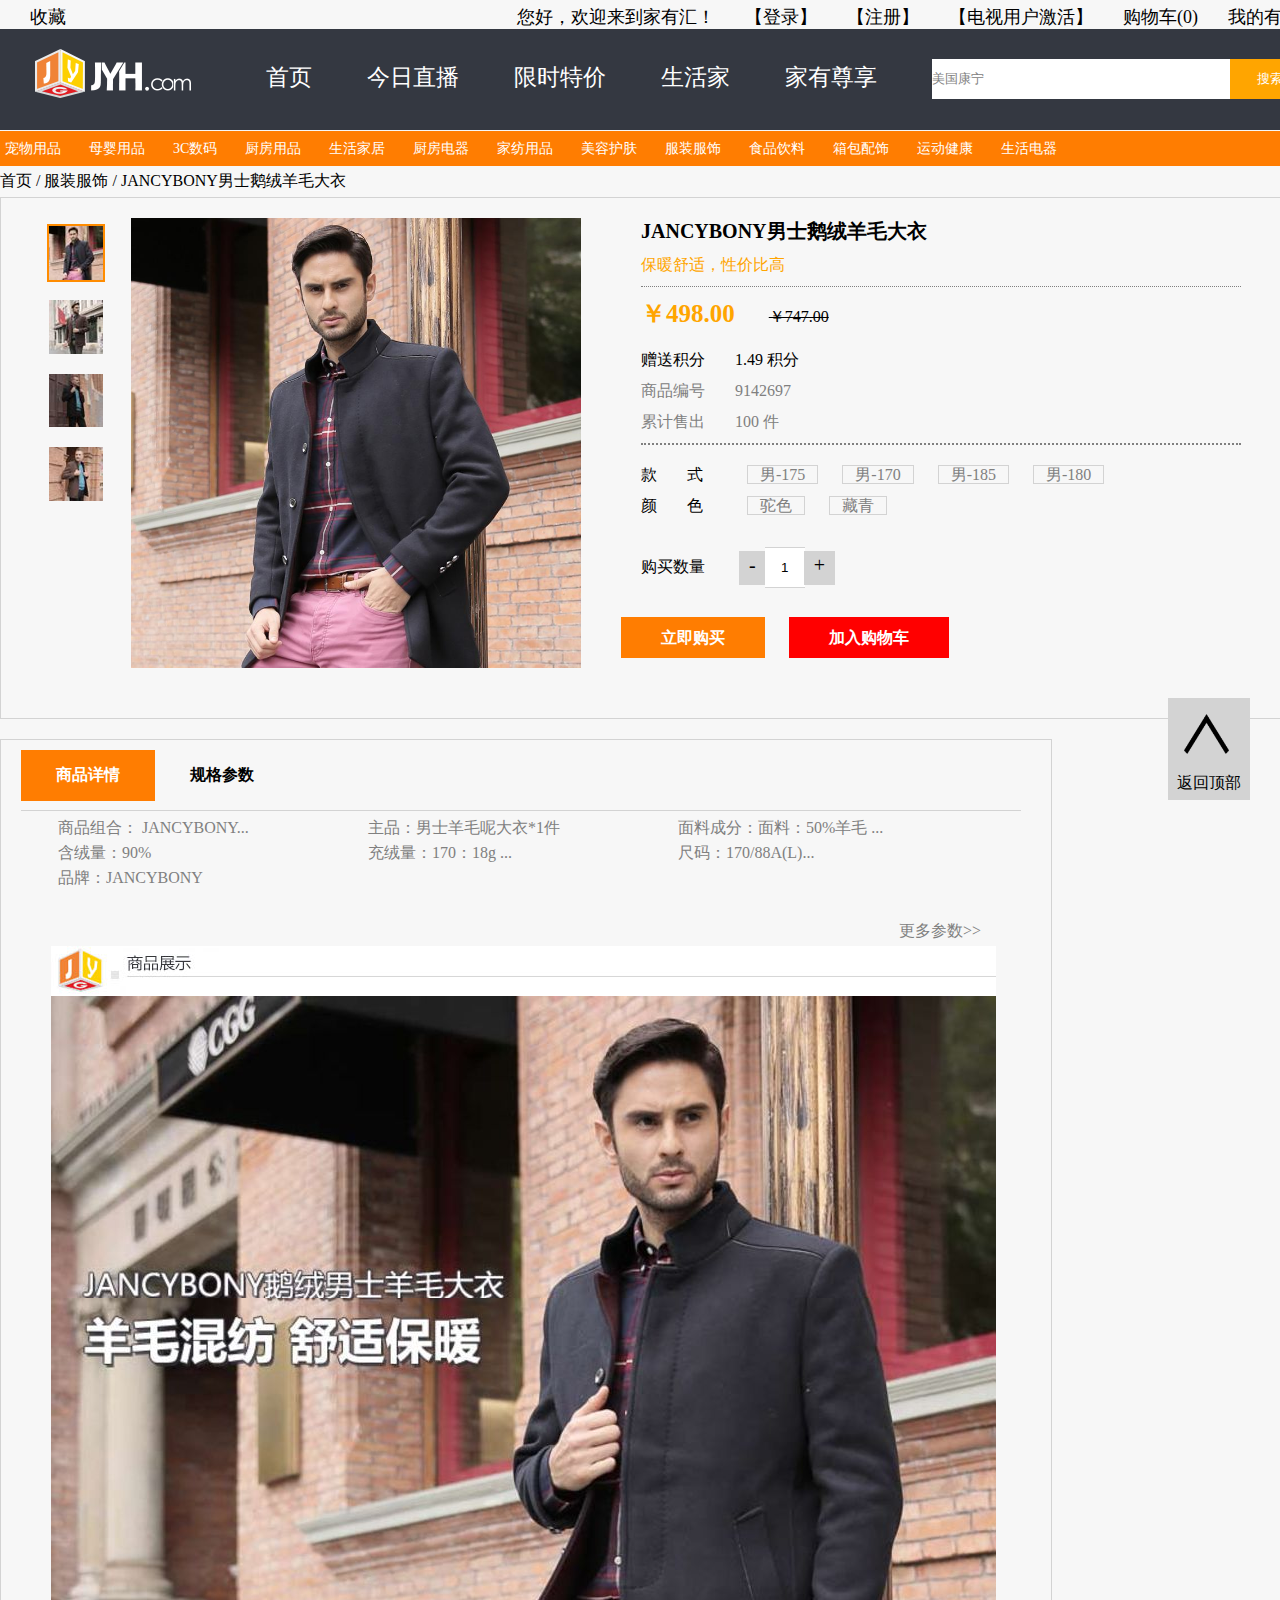
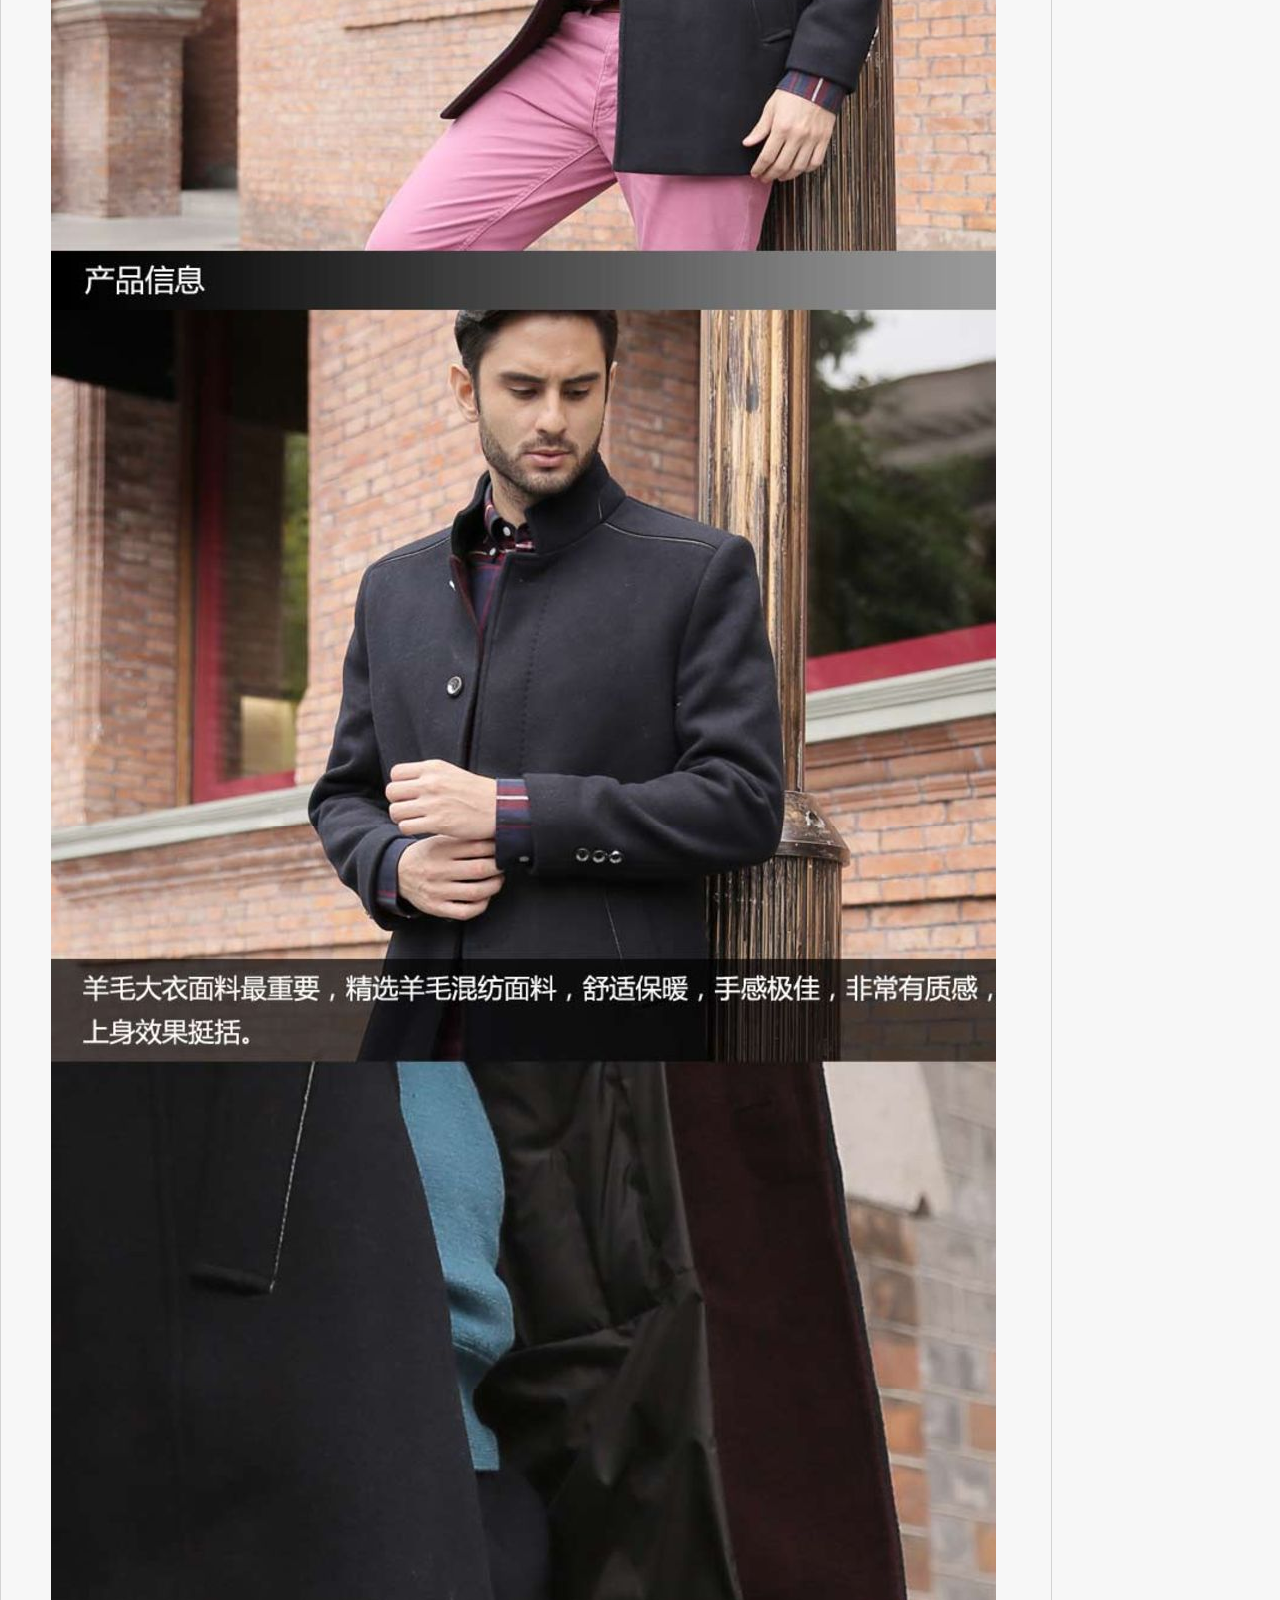
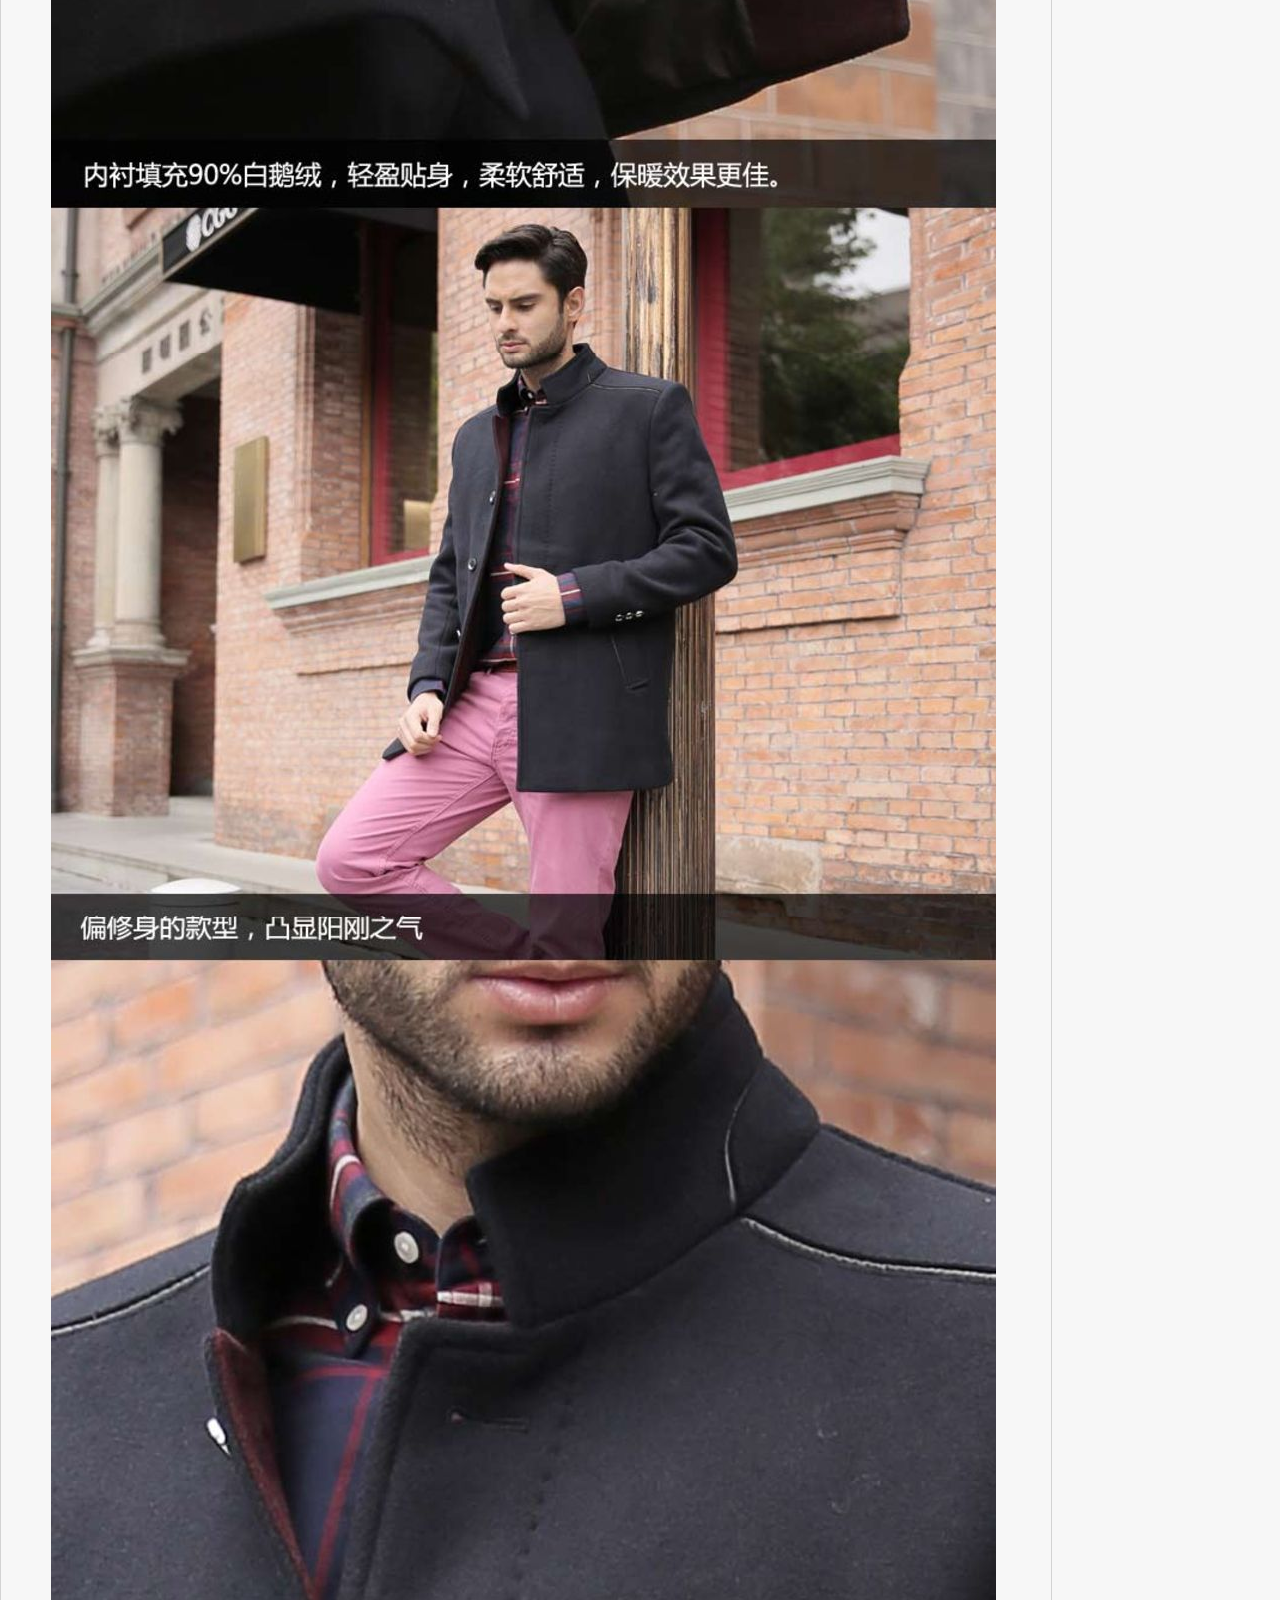
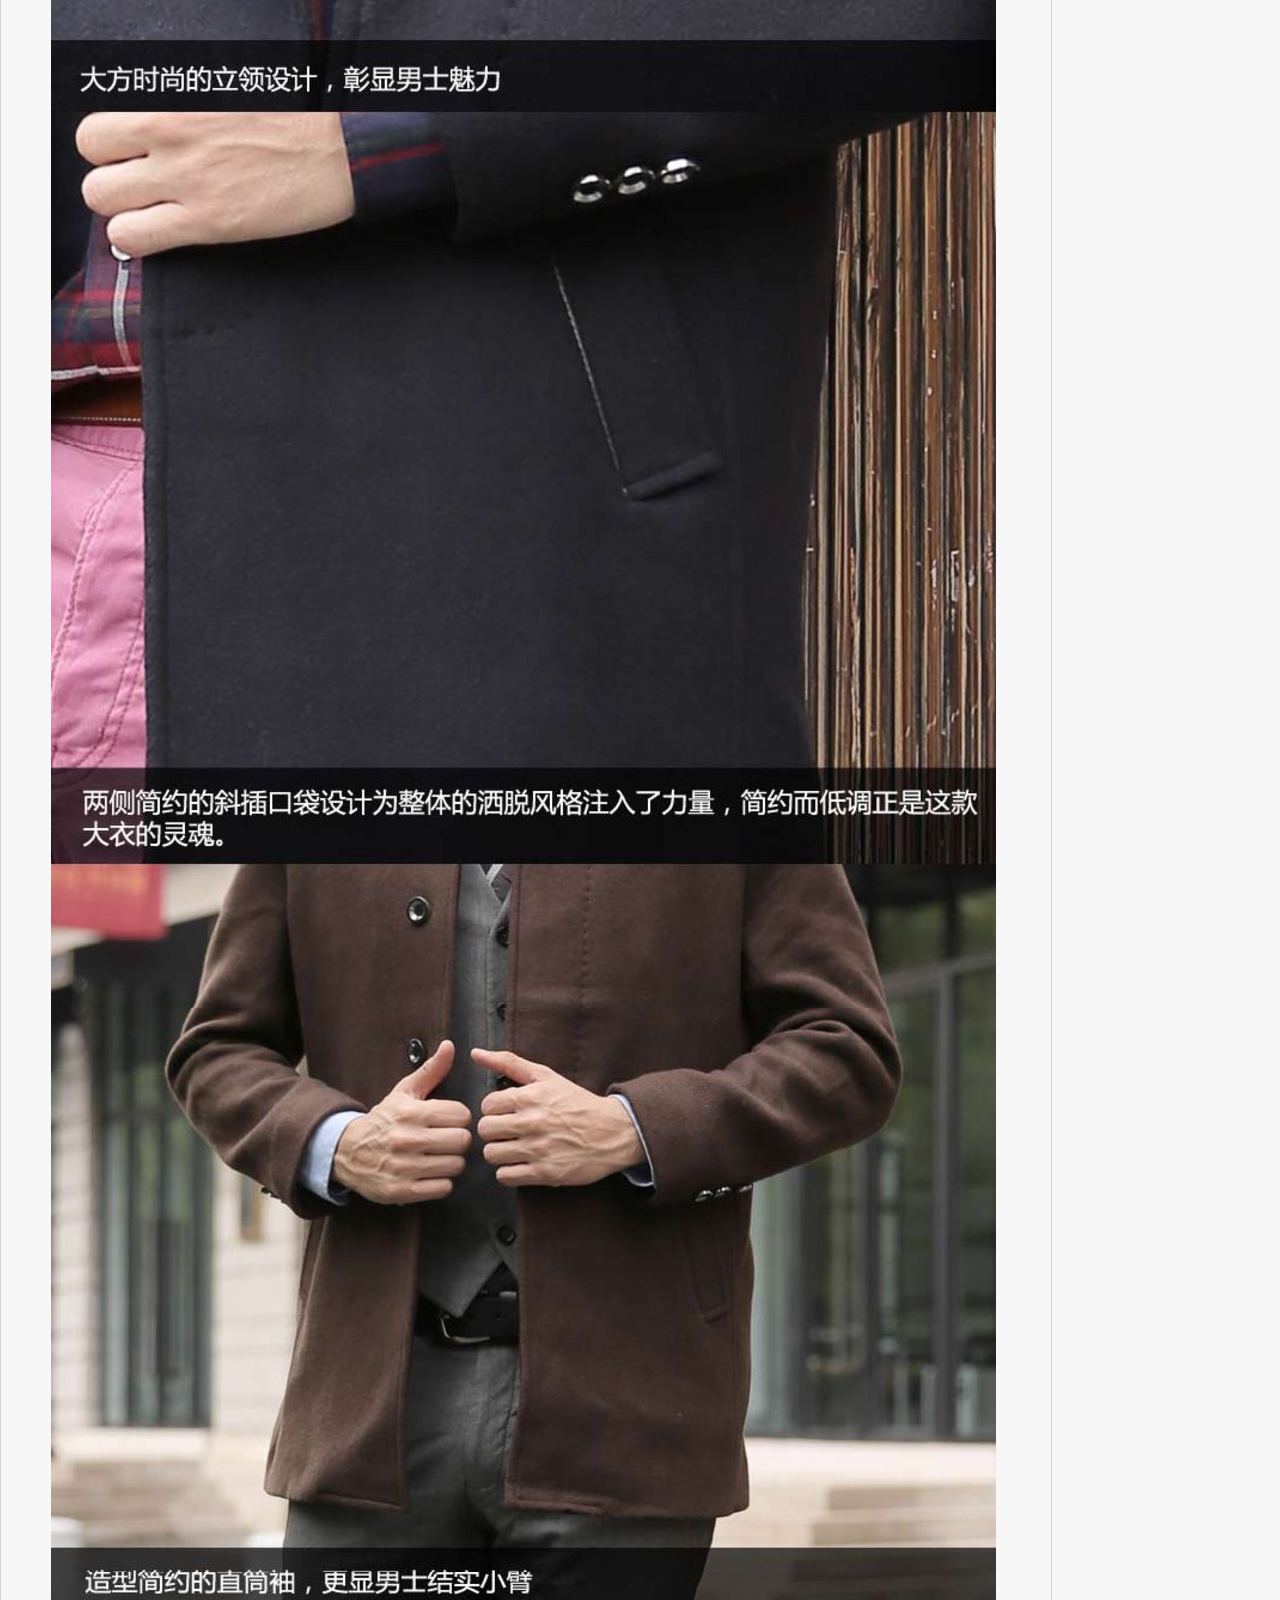
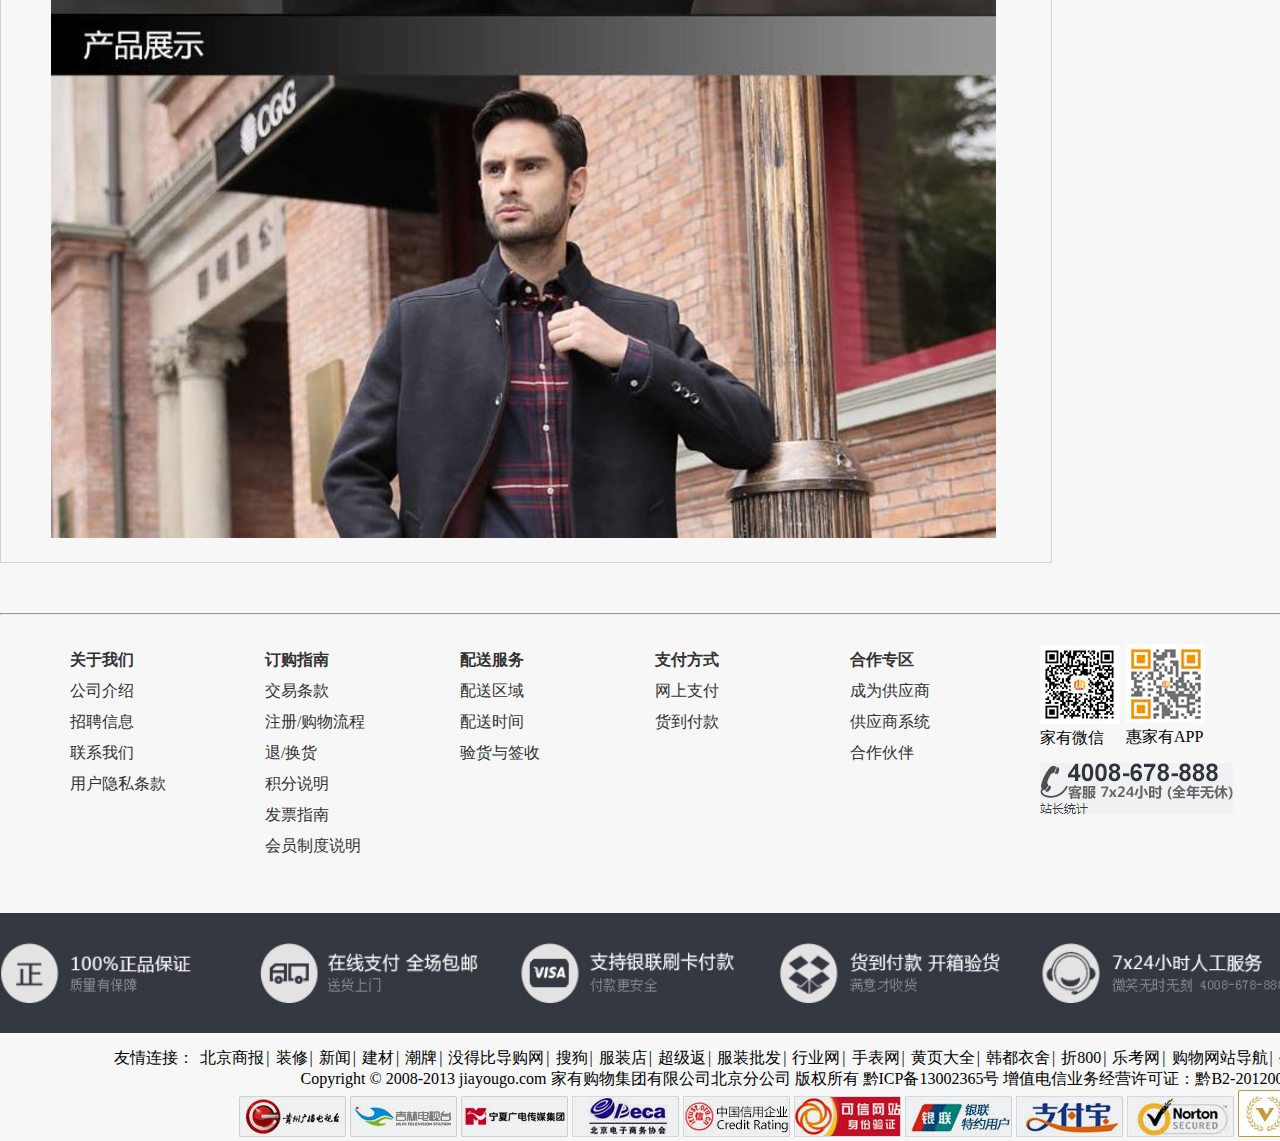
<file: 课程设计电商网站/HTML/details.html>
<!DOCTYPE html>
<html>

	<head>
		<meta charset="UTF-8">
		<title>家有汇</title>
		<script type="text/javascript" src="../js/Home.js"></script>
		<link rel="stylesheet" href="../css/Common.css">
		<link rel="stylesheet" href="../css/Details.css">
		<script type="text/javascript" src="../js/Details.js"></script>
		<style>

		</style>
	</head>

	<body>
		<div class="TopTop">
			<ul class="TopTopUL">
				<li style="float:left;">
					<a class="Collection" href="###">收藏</a>
				</li>
				<li>
					<a href="Data.html">我的有家</a>
				</li>
				<li>
					<a href="">购物车(<span>0</span>)</a>
				</li>
				<li>
					<a href="###">【电视用户激活】</a>
				</li>
				<li>
					<a id="btnR" href="###">【注册】</a>
				</li>
				<li>
					<a id="btnLogin" href="###">【登录】</a>
				</li>
				<li><span id="username">您好</span>，欢迎来到家有汇！</li>
			</ul>
		</div>
		<div class="Top1" id="Top1">
			<ul class="">
				<li style="float:left;padding:0px;margin-top:20px;">
					<a href="../index.html"><img src="../img/logo.png"></a>
				</li>
				<li>
					<input type="text" value="美国康宁" />
					<input style="margin-left: -6px;width:80px;background-color:orange;border: none;color:white" type="button" value="搜索" />
				</li>
				<li>
					<a href="Resource.html">家有尊享</a>
				</li>
				<li>
					<a href="Resource.html">生活家</a>
				</li>
				<li>
					<a href="Resource.html">限时特价</a>
				</li>
				<li>
					<a href="Resource.html">今日直播</a>
				</li>
				<li>
					<a href="../index.html">首页</a>
				</li>
			</ul>
		</div>
		<div class="Top2">
			<ul>
				<li>
					<a href="Resource.html">宠物用品</a>
				</li>
				<li>
					<a href="Resource.html">母婴用品</a>
				</li>
				<li>
					<a href="Resource.html">3C数码</a>
				</li>
				<li>
					<a href="Resource.html">厨房用品</a>
				</li>
				<li>
					<a href="Resource.html">生活家居</a>
				</li>
				<li>
					<a href="Resource.html">厨房电器</a>
				</li>
				<li>
					<a href="Resource.html">家纺用品</a>
				</li>
				<li>
					<a href="Resource.html">美容护肤</a>
				</li>
				<li>
					<a href="Resource.html">服装服饰</a>
				</li>
				<li>
					<a href="Resource.html">食品饮料</a>
				</li>
				<li>
					<a href="Resource.html">箱包配饰</a>
				</li>
				<li>
					<a href="Resource.html">运动健康</a>
				</li>
				<li>
					<a href="Resource.html">生活电器</a>
				</li>
			</ul>
		</div>

		<div class="Detail">
			<div class="Detail-Top">
				<div class="Detail-Top1">
					<a href="../index.html">首页 / </a>
					<a href="#">服装服饰 / </a>
					<a href="#">JANCYBONY男士鹅绒羊毛大衣</a>
				</div>
				<div class="Detail-Top2">
					<div class="img-list"><!-- 图片列表-->
						
						<ul>
							<li>
								<img class="active" src="../img/listu01.png" alt="" data-small="../img/imgcon1.jpg" data-big="../img/imgcon1.jpg" />
							</li>
							<li>
								<img src="../img/listu02.png" alt="" data-small="../img/imgcon2.jpg" data-big="../img/imgcon2.jpg" />
							</li>
							<li>
								<img src="../img/listu03.png" alt="" data-small="../img/imgcon3.jpg" data-big="../img/imgcon3.jpg" />
							</li>
							<li>
								<img src="../img/listu04.png" alt="" data-small="../img/imgcon4.jpg" data-big="../img/imgcon4.jpg" />
							</li>
						</ul>
					</div>
					<div class="small-box"><!-- 小图片容器-->
						<img src="../img/imgcon1.jpg" alt="" />
						<div class="square"></div><!-- 鼠标选中框-->
						<div class="mask"></div><!-- 鼠标悬浮位置-->
					</div>
					<div class="big-box"><!-- 放大镜-->
						<img src="../img/imgcon1.jpg" alt="" />
					</div>
					

					<div class="Detail-Top2-Left3">
						<ul class="Left3-OutUL">
							<li style="font-weight: bold;font-size: 20px;">JANCYBONY男士鹅绒羊毛大衣</li>
							<li style="color:orange">保暖舒适，性价比高</li>
							<li style="border-top:1px dotted gray;"></li>
							<li style="margin-bottom: 20px;">
								<span style="font-size: 25px;color:orange;"><b>￥498.00</b></span>
								<span style="text-decoration: line-through;">￥747.00</span>
							</li>
							<li><span>赠送积分</span><span>1.49 积分</span></li>
							<li style="color:gray"><span>商品编号</span><span>9142697</span></li>
							<li style="color:gray"><span>累计售出</span><span>100 件</span></li>

							<li style="border-top:2px dotted gray;"></li>
							<li class="A" style="margin-top:20px;">
								<span>款</span><span>式</span>
								<a class="active" href="###">男-175</a>
								<a href="###">男-170</a>
								<a href="###">男-185</a>
								<a href="###">男-180</a>

							</li>
							<li class="A">
								<span>颜</span><span>色</span>
								<a class="active" href="###">驼色</a>
								<a href="###">藏青</a>
							</li>
							<li class="BUTTOM" style="margin-top:30px;">
								<span>购买数量</span>
								<a id="Jian" class="">-</a>
								<input style="margin-left:-5px;" type="text" class="input-num" id="Number" value="1" />
								<a id="Jia" style="margin-left:-5px;">+</a>
							</li>
							<li class="BUTTOM1" style="margin:40px 0 0 0;">
								<a style="background-color: #FF7D01;" class="" href="../HTML/Buy.html"><b>立即购买</b></a>
								<a style="background-color:red;" class="" id="btn4" href="###"><b>加入购物车</b></a>
							</li>
						</ul>
					</div>
				</div>
				<div class="Detail-Top3">
					<div class="Top3-Top" id="Top3-Top">
						<ul>
							<li class="Top3-Top-Select">
								<a>商品详情</a>
							</li>
							<li>
								<a>规格参数</a>
							</li>
						</ul>
					</div>
					<div class="Top3-Content" id="Top3-Content">
						<div class="Top3-Content0" style="display: block;">

							<ul class="CanShu-OUTUL">
								<li>
									<ul class="CanShu-InnerUL">
										<li>商品组合： JANCYBONY...</li>
										<li>含绒量：90%</li>
										<li>品牌：JANCYBONY</li>
									</ul>
								</li>
								<li>
									<ul class="CanShu-InnerUL">
										<li>主品：男士羊毛呢大衣*1件</li>
										<li>充绒量：170：18g ...</li>

									</ul>
								</li>
								<li>
									<ul class="CanShu-InnerUL">
										<li>面料成分：面料：50%羊毛 ...</li>
										<li>尺码：170/88A(L)...</li>
									</ul>
								</li>
							</ul>

							<a style="float:right;margin-right:40px;padding:10px 0;color:gray;">更多参数>></a>
							<img src="../img/spzs.jpg" />
							<img src="../img/spzs1.jpg" />
							<img src="../img/spzs2.jpg" />
							<img src="../img/spzs3.jpg" />
							<img src="../img/spzs4.jpg" />
							<img src="../img/spzs5.jpg" />
							<img src="../img/spzs6.jpg" />
							<img src="../img/spzs7.jpg" />
							<img src="../img/spzs8.jpg" />
							<img src="../img/spzs9.jpg" />
							<img src="../img/spzs10.jpg" />
							<img src="../img/spzs11.jpg" />
						</div>
						<div class="Top3-Content1" style="display: none;">
							<ul>
								<li>
									<b>商品组合:</b><span>JANCYBONY男士鹅绒羊毛大衣【藏青、驼色（二选一）】</span>

								</li>
								<li>
									<b>品&nbsp;&nbsp;&nbsp;&nbsp;&nbsp;&nbsp;牌:</b><span>JANCYBONY</span>
								</li>
								<li>
									<b>主&nbsp;&nbsp;&nbsp;&nbsp;&nbsp;&nbsp;品:</b><span>男士羊毛呢大衣*1件</span>

								</li>
								<li>
									<b>含&nbsp;&nbsp;绒&nbsp;量:</b><span>90%</span>
								</li>
								<li>
									<b>面料成分:</b><span>面&nbsp;&nbsp;&nbsp;料：50%羊毛 50%聚酯纤维 </span>
									<p> 里&nbsp;&nbsp;&nbsp;料：100%聚酯纤维</p>
									<p> 填充物：100%聚酯纤维</p>
								</li>

								<li>
									<b>充&nbsp;&nbsp;绒&nbsp;量:</b><span>170:18g </span>

									<p>175:20g </p>
									<p>180:22g</p>
									<p>185:24g</p>
								</li>
								<li>
									<b>尺&nbsp;&nbsp;&nbsp;&nbsp;&nbsp;&nbsp;码:</b><span>170/88A(L)</span>

									<p>175/92A(XL) </p>
									<p>180/96A(XXL)</p>
									<p>185/100A(XXXL)</p>
								</li>

							</ul>

						</div>

					</div>
				</div>
			</div>

		</div>
		</div>
		<div class="bottom">
			<div class="bottomTop">
				<hr style="color:black" />
				<ul class="outUL">
					<li>
						<ul class="InnerUL">
							<li>
								<a href="BottomBar.html">关于我们</a>
							</li>
							<li>
								<a href="###">公司介绍</a>
							</li>
							<li>
								<a href="###">招聘信息</a>
							</li>
							<li>
								<a href="###">联系我们</a>
							</li>
							<li>
								<a href="###">用户隐私条款</a>
							</li>
						</ul>
					</li>
					<li>
						<ul class="InnerUL">
							<li>
								<a href="BottomBar.html">订购指南</a>
							</li>
							<li>
								<a href="###">交易条款</a>
							</li>
							<li>
								<a href="###">注册/购物流程</a>
							</li>
							<li>
								<a href="###">退/换货</a>
							</li>
							<li>
								<a href="###">积分说明</a>
							</li>
							<li>
								<a href="###">发票指南</a>
							</li>
							<li>
								<a href="###">会员制度说明</a>
							</li>
						</ul>
					</li>
					<li>
						<ul class="InnerUL">
							<li>
								<a href="BottomBar.html">配送服务</a>
							</li>
							<li>
								<a href="###">配送区域</a>
							</li>
							<li>
								<a href="###">配送时间</a>
							</li>
							<li>
								<a href="###">验货与签收</a>
							</li>
						</ul>
					</li>
					<li>
						<ul class="InnerUL">
							<li>
								<a href="BottomBar.html">支付方式</a>
							</li>
							<li>
								<a href="###">网上支付</a>
							</li>
							<li>
								<a href="###">货到付款</a>
							</li>
						</ul>
					</li>
					<li>
						<ul class="InnerUL">
							<li>
								<a href="BottomBar.html">合作专区</a>
							</li>
							<li>
								<a href="###">成为供应商</a>
							</li>
							<li>
								<a href="###">供应商系统</a>
							</li>
							<li>
								<a href="###">合作伙伴</a>
							</li>
						</ul>
					</li>
					<li>
						<img src="../img/weixin.png" /><br />
						<span>家有微信</span>
					</li>
					<li style="position:absolute;top:31px;right:44px;">
						<img src="../img/APP.png" /><br />
						<span>惠家有APP</span>
					</li>
					<li style="position:absolute;top:150px;right:130px;">
						<img src="../img/telephone.png" />
					</li>
				</ul>
			</div>
			<div class="bottomBar">
				<div class="bottomImg"><img src="../img/service.jpg" /></div>
			</div>
			<div class="bottombottom">
				<p style="margin-top:15px;">友情连接：
					<a href="###">北京商报</a>|
					<a href="###">装修</a>|
					<a href="###">新闻</a>|
					<a href="###">建材</a>|
					<a href="###">潮牌</a>|
					<a href="###">没得比导购网</a>|
					<a href="###">搜狗</a>|
					<a href="###">服装店</a>|
					<a href="###">超级返</a>|
					<a href="###">服装批发</a>|
					<a href="###">行业网</a>|
					<a href="###">手表网</a>|
					<a href="###">黄页大全</a>|
					<a href="###">韩都衣舍</a>|
					<a href="###">折800</a>|
					<a href="###">乐考网</a>|
					<a href="###">购物网站导航</a>|
					<a href="###">生活百科网</a>|
					<a href="###">hao123</a>|
					<a href="###">114导航</a>
				</p>
				<p>Copyright © 2008-2013 jiayougo.com 家有购物集团有限公司北京分公司 版权所有 黔ICP备13002365号 增值电信业务经营许可证：黔B2-20120036</p>
				<p class="linkimg">
					<img src="../img/friendl1.jpg" />
					<img src="../img/index_footer_morelogo2.jpg" />
					<img src="../img/index_footer_morelogo3.jpg" />
					<img src="../img/index_footer_morelogo4.jpg" />
					<img src="../img/index_footer_morelogo5.jpg" />
					<img src="../img/index_footer_morelogo6.jpg" />
					<img src="../img/index_footer_morelogo7.jpg" />
					<img src="../img/index_footer_morelogo8.jpg" />
					<img src="../img/index_footer_morelogo9.jpg" />
					<img src="../img/hy_124x47.png" />
				</p>
			</div>
			<div class="buttom_Fixed">
				<a href="#Top1">
					<img src="../img/上下箭头.png" />
					<p>返回顶部</p>
				</a>

			</div>

		</div>

	</body>

</html>
</file>
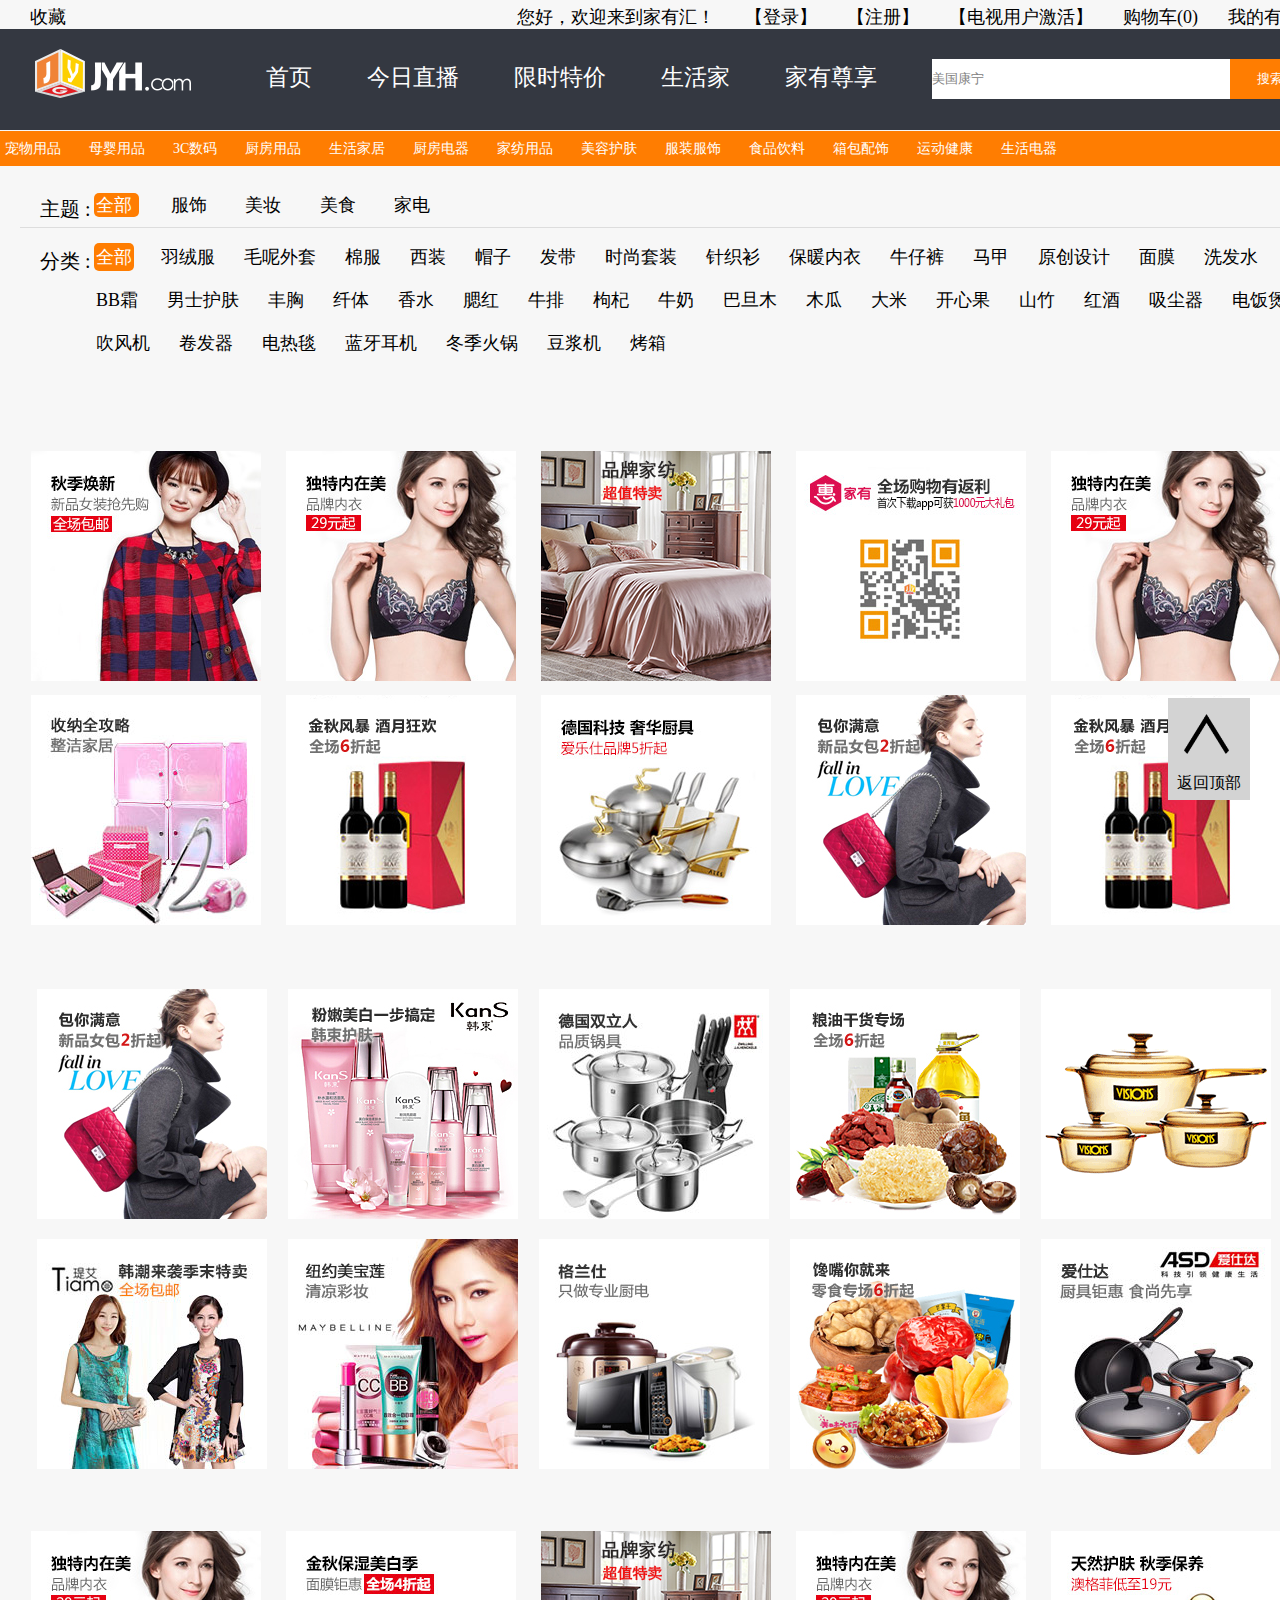
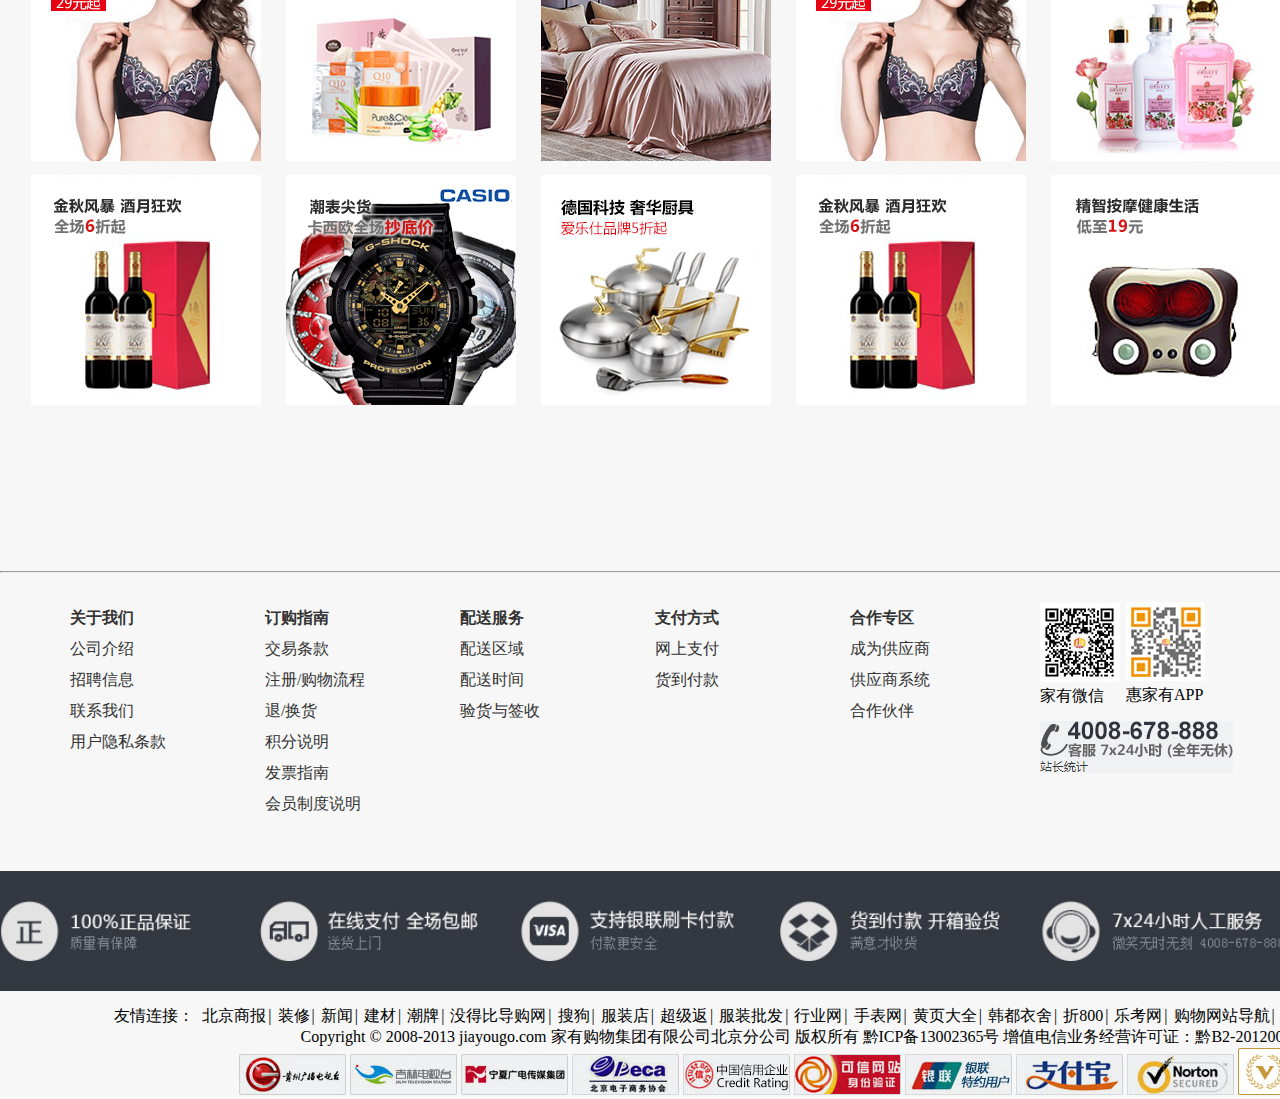
<file: 课程设计电商网站/HTML/Resource.html>
<!DOCTYPE html>
<html xmlns="http://www.w3.org/1999/xhtml">

	<head>
		<meta http-equiv="Content-Type" content="text/html; charset=utf-8" />
		<title>资源页面</title>
		<script src="../js/Resource.js"></script>
		<link rel="stylesheet" href="../css/Resource.css">
		<link rel="stylesheet" href="../css/Home.css" /> 
	</head>

	<body>
		<div class="TopTop">
			<ul class="TopTopUL">
				<li style="float:left;">
					<a class="Collection" href="###">收藏</a>
				</li>
				<li>
					<a href="Data.html">我的有家</a>
				</li>
				<li>
					<a href="">购物车(<span>0</span>)</a>
				</li>
				<li>
					<a href="###">【电视用户激活】</a>
				</li>
				<li>
					<a id="btnR" href="###">【注册】</a>
				</li>
				<li>
					<a id="btnLogin" href="###">【登录】</a>
				</li>
				<li><span id="username">您好</span>，欢迎来到家有汇！</li>
			</ul>
		</div>
		<div class="Top1" id="Top1">
			<ul class="">
				<li style="float:left;padding:0px;margin-top:20px;">
					<a href="../index.html"><img src="../img/logo.png"></a>
				</li>
				<li>
					<input type="text" value="美国康宁" />
					<input style="margin-left: -6px;width:80px;background-color:#FF7D01;border: none;color:white" type="button" value="搜索" />
				</li>
				<li>
					<a href="Resource.html">家有尊享</a>
				</li>
				<li>
					<a href="Resource.html">生活家</a>
				</li>
				<li>
					<a href="Resource.html">限时特价</a>
				</li>
				<li>
					<a href="Resource.html">今日直播</a>
				</li>
				<li>
					<a href="../index.html">首页</a>
				</li>
			</ul>
		</div>
		<div class="Top2">
			<ul>
				<li >
					<a href="Resource.html">宠物用品</a>
				</li>
				<li>
					<a href="Resource.html">母婴用品</a>
				</li>
				<li>
					<a href="Resource.html">3C数码</a>
				</li>
				<li>
					<a href="Resource.html">厨房用品</a>
				</li>
				<li>
					<a href="Resource.html">生活家居</a>
				</li>
				<li>
					<a href="Resource.html">厨房电器</a>
				</li>
				<li>
					<a href="Resource.html">家纺用品</a>
				</li>
				<li>
					<a href="Resource.html">美容护肤</a>
				</li>
				<li>
					<a href="Resource.html">服装服饰</a>
				</li>
				<li>
					<a href="Resource.html">食品饮料</a>
				</li>
				<li>
					<a href="Resource.html">箱包配饰</a>
				</li>
				<li>
					<a href="Resource.html">运动健康</a>
				</li>
				<li>
					<a href="Resource.html">生活电器</a>
				</li>
			</ul>
		</div>
		
		<div class="OutPart">
			<div class="OutPart-Top">
				<div class="Top-FX" id="Top-FX">
					<span>主题 : </span>
					<ul id="In-UL">
						<li class="select">
							<a href="# ">全部</a>
						</li>
						<li>
							<a href="# ">服饰</a>
						</li>
						<li>
							<a href="# ">美妆</a>
						</li>
						<li>
							<a href=" #">美食</a>
						</li>
						<li>
							<a href=" #">家电</a>
						</li>
					</ul>
				</div>

				<div class="Top-Classify" id="Top-Classify">
					<span>分类 : </span>
					<div class="Classify-Details" style=" height:148px; display:block ;">
						<ul>
							<li class="Classify-Details-Select" >
								<a href=" ">全部</a>
							</li>
							
							<li>
								<a href=" ">羽绒服</a>
							</li>
							<li>
								<a href=" ">毛呢外套</a>
							</li>
							<li>
								<a href=" ">棉服</a>
							</li>
							<li>
								<a href=" ">西装</a>
							</li>
							<li>
								<a href=" ">帽子</a>
							</li>
							<li>
								<a href=" ">发带</a>
							</li>
							<li>
								<a href=" ">时尚套装</a>
							</li>
							<li>
								<a href=" ">针织衫</a>
							</li>
							<li>
								<a href=" ">保暖内衣</a>
							</li>
							<li>
								<a href=" ">牛仔裤</a>
							</li>
							<li>
								<a href=" ">马甲</a>
							</li>
							<li>
								<a href=" ">原创设计</a>
							</li>
							<li>
								<a href=" ">面膜</a>
							</li>
							<li>
								<a href=" ">洗发水</a>
							</li>
							<li>
								<a href=" ">BB霜</a>
							</li>
							<li>
								<a href=" ">男士护肤</a>
							</li>
							<li>
								<a href=" ">丰胸</a>
							</li>
							<li>
								<a href=" ">纤体</a>
							</li>
							<li>
								<a href=" ">香水</a>
							</li>
							<li>
								<a href=" ">腮红</a>
							</li>
							<li>
								<a href=" ">牛排</a>
							</li>
							<li>
								<a href=" ">枸杞</a>
							</li>
							<li>
								<a href=" ">牛奶</a>
							</li>
							<li>
								<a href=" ">巴旦木</a>
							</li>
							<li>
								<a href=" ">木瓜</a>
							</li>
							<li>
								<a href=" ">大米</a>
							</li>
							<li>
								<a href=" ">开心果</a>
							</li>
							<li>
								<a href=" ">山竹</a>
							</li>
							<li>
								<a href=" ">红酒</a>
							</li>
							<li>
								<a href=" ">吸尘器</a>
							</li>
							<li>
								<a href=" ">电饭煲</a>
							</li>
							<li>
								<a href=" ">吹风机</a>
							</li>
							<li>
								<a href=" ">卷发器</a>
							</li>
							<li>
								<a href=" ">电热毯</a>
							</li>
							<li>
								<a href=" ">蓝牙耳机</a>
							</li>
							<li>
								<a href=" ">冬季火锅</a>
							</li>
							<li>
								<a href=" ">豆浆机</a>
							</li>
							<li>
								<a href=" ">烤箱</a>
							</li>

						</ul>
					</div>
					<div class="Classify-Details" style="height:80px;display:none;">
						<ul>
							<li class="Classify-Details-Select">
								<a href=" ">全部</a>
							</li>
							<li>
								<a href=" ">羽绒服</a>
							</li>
							<li>
								<a href=" ">毛呢外套</a>
							</li>
							<li>
								<a href=" ">棉服</a>
							</li>
							<li>
								<a href=" ">西装</a>
							</li>
							<li>
								<a href=" ">帽子</a>
							</li>
							<li>
								<a href=" ">发带</a>
							</li>
							<li>
								<a href=" ">时尚套装</a>
							</li>
							<li>
								<a href=" ">针织衫</a>
							</li>
							<li>
								<a href=" ">保暖内衣</a>
							</li>
							<li>
								<a href=" ">牛仔裤</a>
							</li>
							<li>
								<a href=" ">马甲</a>
							</li>
							<li>
								<a href=" ">原创设计</a>
							</li>
						</ul>
					</div>
					<div class="Classify-Details" style="display:none; height:38px;">
						<ul>
							<li class="Classify-Details-Select">
								<a href=" ">全部</a>
							</li>
							<li>
								<a href=" ">面膜</a>
							</li>
							<li>
								<a href=" ">洗发水</a>
							</li>
							<li>
								<a href=" ">BB霜</a>
							</li>
							<li>
								<a href=" ">男士护肤</a>
							</li>
							<li>
								<a href=" ">丰胸</a>
							</li>
							<li>
								<a href=" ">纤体</a>
							</li>
							<li>
								<a href=" ">香水</a>
							</li>
							<li>
								<a href=" ">腮红</a>
							</li>

						</ul>
					</div>
					<div class="Classify-Details" style="display:none ; height:38px;">
						<ul>
							<li class="Classify-Details-Select">
								<a href=" ">全部</a>
							</li>
							<li>
								<a href=" ">牛排</a>
							</li>
							<li>
								<a href=" ">枸杞</a>
							</li>
							<li>
								<a href=" ">牛奶</a>
							</li>
							<li>
								<a href=" ">巴旦木</a>
							</li>
							<li>
								<a href=" ">木瓜</a>
							</li>
							<li>
								<a href=" ">大米</a>
							</li>
							<li>
								<a href=" ">开心果</a>
							</li>
							<li>
								<a href=" ">山竹</a>
							</li>
							<li>
								<a href=" ">红酒</a>
							</li>

						</ul>
					</div>
					<div class="Classify-Details" style="display:none ;height:38px; ">
						<ul>
							<li class="Classify-Details-Select">
								<a href=" ">全部</a>
							</li>
							<li>
								<a href=" ">吸尘器</a>
							</li>
							<li>
								<a href=" ">电饭煲</a>
							</li>
							<li>
								<a href=" ">吹风机</a>
							</li>
							<li>
								<a href=" ">卷发器</a>
							</li>
							<li>
								<a href=" ">电热毯</a>
							</li>
							<li>
								<a href=" ">蓝牙耳机</a>
							</li>
							<li>
								<a href=" ">冬季火锅</a>
							</li>
							<li>
								<a href=" ">豆浆机</a>
							</li>
							<li>
								<a href=" ">烤箱</a>
							</li>
						</ul>
					</div>
				</div>
			</div>
			<div class="Detail">
			<div class="Contentdetail" >
				<ul class="Contentdetail-outUL">
					<li>
						<ul class="Contentdetail-InnerUL">
							<li>
								<a href="../HTML/details.html"><img src="../img/tu01.jpg" /></a>
							</li>
							<li>
								<a href=""><img src="../img/tu02.jpg" /></a>
							</li>
						</ul>
					</li>
					<li>
						<ul class="Contentdetail-InnerUL">
							<li>
								<a href=""><img src="../img/tu20.jpg" /></a>
							</li>
							<li>
								<a href=""><img src="../img/tu21.jpg" /></a>
							</li>
						</ul>
					</li>
					
					<li>
						<ul class="Contentdetail-InnerUL">
							<li>
								<a href=""><img src="../img/tu04.jpg" /></a>
							</li>
							<li>
								<a href=""><img src="../img/tu05.jpg" /></a>
							</li>
						</ul>
					</li>
					<li>
						<ul class="Contentdetail-InnerUL">
							<li>
								<img src="../img/tu06.jpg" />
							</li>
							<li><a href=""><img src="../img/tu07.png"/></a> </li>
						</ul>
					</li>
					<li>
						<ul class="Contentdetail-InnerUL">
							<li>
								<a href=""><img src="../img/tu20.jpg" /></a>
							</li>
							<li>
								<a href=""><img src="../img/tu21.jpg" /></a>
							</li>
						</ul>
					</li>
				</ul>
			</div>
			<div class="Contentdetail Contentdetail2" >
				<ul class="Contentdetail2-outUL">
					<li>
						<ul class="Contentdetail2-InnerUL">
							<li><a href=""><img src="../img/tu07.png"/></a> </li>
							<li><a href=""><img src="../img/tu08.png"/></a> </li>
							<li><a href=""><img src="../img/tu09.png"/></a></li>
							<li><a href=""><img src="../img/tu10.png"/></a> </li>
							<li> <a class="" href=""><img src="../img/tu11.png"/></a></li>
						</ul>
					</li>
					<li>
						<ul class="Contentdetail2-InnerUL">
							<li><a href=""><img src="../img/tu12.png"/></a> </li>
							<li><a href=""><img src="../img/tu13.png"/></a> </li>
							<li><a href=""><img src="../img/tu14.png"/></a></li>
							<li><a href=""><img src="../img/tu15.png"/></a> </li>
							<li> <a class="" href=""><img src="../img/tu16.png"/></a></li>
						</ul>
					</li>
				</ul>
				
			</div>
			<div class="Contentdetail Contentdetail3" >
				<ul class="Contentdetail-outUL">
					<li>
						<ul class="Contentdetail-InnerUL">
							<li>
								<a href=""><img src="../img/tu20.jpg" /></a>
							</li>
							<li>
								<a href=""><img src="../img/tu21.jpg" /></a>
							</li>
						</ul>
					</li>
					<li>
						<ul class="Contentdetail-InnerUL">
							<li>
								<a href=""><img src="../img/tu18.jpg" /></a>
							</li>
							<li>
								<a href=""><img src="../img/tu19.jpg" /></a>
							</li>
						</ul>
					</li>
					<li>
						<ul class="Contentdetail-InnerUL">
							<li>
								<a href=""><img src="../img/tu04.jpg" /></a>
							</li>
							<li>
								<a href=""><img src="../img/tu05.jpg" /></a>
							</li>
						</ul>
					</li>
					<li>
						<ul class="Contentdetail-InnerUL">
							<li>
								<a href=""><img src="../img/tu20.jpg" /></a>
							</li>
							<li>
								<a href=""><img src="../img/tu21.jpg" /></a>
							</li>
						</ul>
					</li>
					<li>
						<ul class="Contentdetail-InnerUL">
							<li>
								<img src="../img/tu22.jpg" />
							</li>
							<li >
								<a href=""><img src="../img/tu23.jpg" /></a>
							</li>
						</ul>
					</li>
				</ul>
			</div>
			
		</div>

			
			
			
		</div>
		<div class="bottom">
			<div class="bottomTop">
				<hr/>
				<ul class="outUL">
					<li>
						<ul class="InnerUL">
							<li>
								<a href="BottomBar.html">关于我们</a>
							</li>
							<li>
								<a href="###">公司介绍</a>
							</li>
							<li>
								<a href="###">招聘信息</a>
							</li>
							<li>
								<a href="###">联系我们</a>
							</li>
							<li>
								<a href="###">用户隐私条款</a>
							</li>
						</ul>
					</li>
					<li>
						<ul class="InnerUL">
							<li>
								<a href="BottomBar.html">订购指南</a>
							</li>
							<li>
								<a href="###">交易条款</a>
							</li>
							<li>
								<a href="###">注册/购物流程</a>
							</li>
							<li>
								<a href="###">退/换货</a>
							</li>
							<li>
								<a href="###">积分说明</a>
							</li>
							<li>
								<a href="###">发票指南</a>
							</li>
							<li>
								<a href="###">会员制度说明</a>
							</li>
						</ul>
					</li>
					<li>
						<ul class="InnerUL">
							<li>
								<a href="BottomBar.html">配送服务</a>
							</li>
							<li>
								<a href="###">配送区域</a>
							</li>
							<li>
								<a href="###">配送时间</a>
							</li>
							<li>
								<a href="###">验货与签收</a>
							</li>
						</ul>
					</li>
					<li>
						<ul class="InnerUL">
							<li>
								<a href="BottomBar.html">支付方式</a>
							</li>
							<li>
								<a href="###">网上支付</a>
							</li>
							<li>
								<a href="###">货到付款</a>
							</li>
						</ul>
					</li>
					<li>
						<ul class="InnerUL">
							<li>
								<a href="BottomBar.html">合作专区</a>
							</li>
							<li>
								<a href="###">成为供应商</a>
							</li>
							<li>
								<a href="###">供应商系统</a>
							</li>
							<li>
								<a href="###">合作伙伴</a>
							</li>
						</ul>
					</li>
					<li>
						<img src="../img/weixin.png" /><br />
						<span>家有微信</span>
					</li>
					<li style="position:absolute;top:31px;right:44px;">
						<img src="../img/APP.png" /><br />
						<span>惠家有APP</span>
					</li>
					<li style="position:absolute;top:150px;right:130px;">
						<img src="../img/telephone.png" />
					</li>
				</ul>
			</div>
			<div class="bottomBar">
				<div class="bottomImg"><img src="../img/service.jpg" /></div>
			</div>
			<div class="bottombottom">
				<p style="margin-top:15px;"><a href="BottomBar.html">友情连接：</a>
					<a href="###">北京商报</a>|
					<a href="###">装修</a>|
					<a href="###">新闻</a>|
					<a href="###">建材</a>|
					<a href="###">潮牌</a>|
					<a href="###">没得比导购网</a>|
					<a href="###">搜狗</a>|
					<a href="###">服装店</a>|
					<a href="###">超级返</a>|
					<a href="###">服装批发</a>|
					<a href="###">行业网</a>|
					<a href="###">手表网</a>|
					<a href="###">黄页大全</a>|
					<a href="###">韩都衣舍</a>|
					<a href="###">折800</a>|
					<a href="###">乐考网</a>|
					<a href="###">购物网站导航</a>|
					<a href="###">生活百科网</a>|
					<a href="###">hao123</a>|
					<a href="###">114导航</a>
				</p>
				<p>Copyright © 2008-2013 jiayougo.com 家有购物集团有限公司北京分公司 版权所有 黔ICP备13002365号 增值电信业务经营许可证：黔B2-20120036</p>
				<p class="linkimg">
					<img src="../img/friendl1.jpg" />
					<img src="../img/index_footer_morelogo2.jpg" />
					<img src="../img/index_footer_morelogo3.jpg" />
					<img src="../img/index_footer_morelogo4.jpg" />
					<img src="../img/index_footer_morelogo5.jpg" />
					<img src="../img/index_footer_morelogo6.jpg" />
					<img src="../img/index_footer_morelogo7.jpg" />
					<img src="../img/index_footer_morelogo8.jpg" />
					<img src="../img/index_footer_morelogo9.jpg" />
					<img src="../img/hy_124x47.png" />
				</p>
			</div>
			<div class="buttom_Fixed" >
				<a href="#Top1">
					<img src="../img/上下箭头.png" />
					<p>返回顶部</p>
				</a>
				
			</div>

		</div>
		
	</body>

</html>
</file>
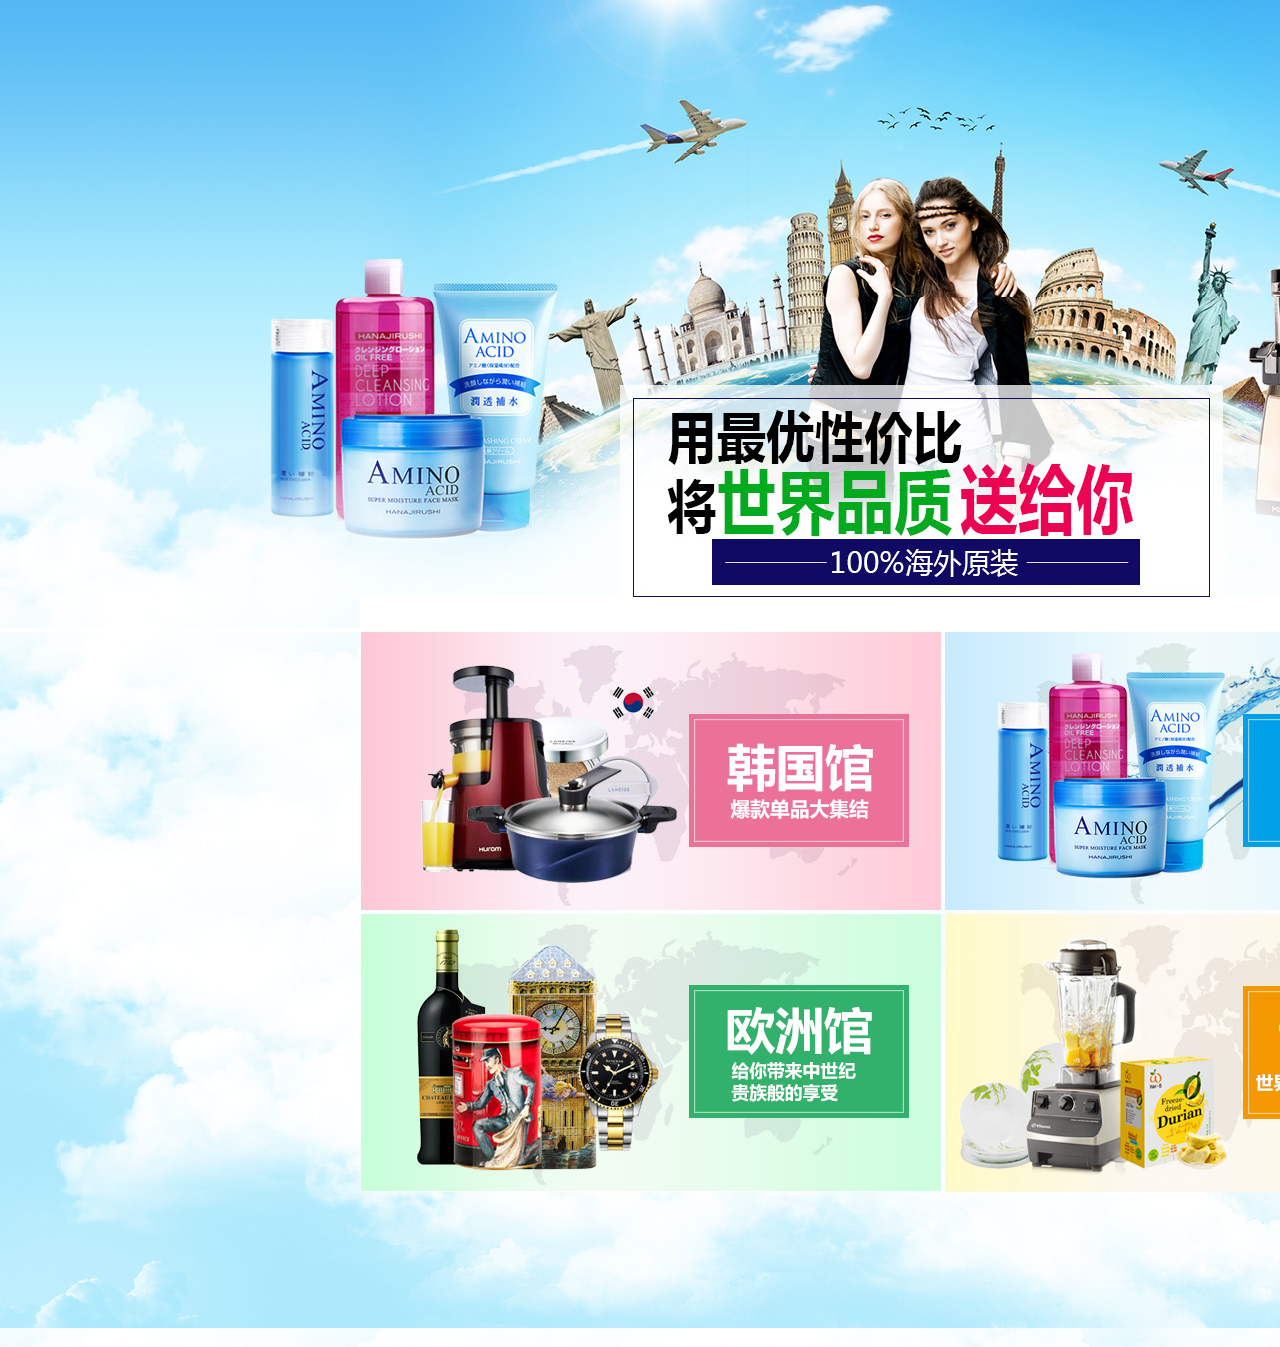
<file: 课程设计电商网站/HTML/world.html>
<!DOCTYPE html>
<html>
	<head>
		<meta charset="utf-8">
		<title>家有-世界馆</title>
		<style type="text/css">
			*{
				padding:0px;
				margin:0px;
			}
			.World{
				width:1922px;
				margin:0 auto;
				/*background-color: #000000;*/
			}
			.World-Content{
				/*background-color: #FF0000;*/
				width:1200px;
				margin:0 auto;
			}
			
		</style>
	</head>
	<body>
		<div class="World">
			<img src="../img/worldbanner1.jpg" />
			<img style="margin-top:-5px;" src="../img/worldbanner2.jpg" />
			<img style="margin-top:-6px;" src="../img/worldbanner3.jpg" />
			<img style="margin-top:-6px;" src="../img/worldbanner4.jpg" />
		</div>
		<div style="width:1922px;margin:0 auto;height:715px;background-image: url(../img/world_bj.jpg);">
			<div class="World-Content">
				<a class="" href="Resource.html"><img src="../img/hanguo.png"/></a>
				<a class="" href="Resource.html"><img src="../img/riben.png" /></a>
				<a class="" href="Resource.html"><img src="../img/ouzhou.png"/></a>
				<a class="" href="Resource.html"><img src="../img/shijie.png" /></a>
			</div>
		</div>
		
		
						
				
	</body>
</html>
</file>
<file: 课程设计电商网站/css/Home.css>
﻿* {
	margin: 0;
	padding: 0;
	text-decoration: none;
}

body {
	background-color: rgba(245, 245, 245, 0.8);
}

* ul li {
	list-style-type: none;
}

a {
	color: black;
}

.TopTop {
	/*background-color: red;*/
	height: 25px;
	width: 1300px;
	margin: 0 auto;
}

.TopTop ul {
	/*background-color: #008000;*/
	height: 100%;
}

.TopTop ul li {
	/*background-color: #808080;*/
	float: right;
	margin-left: 30px;
	padding-top: 5px;
	/*line-height: 28px;*/
	font-size: 18px;
	display: block;
}

.TopTop ul li a:hover {
	color: #FF7D01;
}

.Top1 {
	clear: both;
	/*width:100%;*/
	background-color: #343841;
	height: 101px;
}

.Top1 ul {
	margin: 0 auto;
	width: 1320px;
	height: 100px;
	background-color: #343841;
}

.Top1 ul li {
	line-height: 77px;
	float: right;
	/*background-color: #FF0000;*/
	margin-left: 35px;
	display: block;
	padding: 10px;
}

.Top1 ul li a {
	color: white;
	font-size: 23px;
}

.Top1 ul li a:hover {
	color: #FF7D01;
}

.Top1 input {
	color: gray;
	height: 40px;
	width: 300px;
	background-color: white;
	border: none;
}

.Top2 {
	clear: both;
	height: 35px;
	background-color: #FF7D01;
}

.Top2 ul {
	margin: 0 auto;
	width: 1300px;
	height: 35px;
	background-color: #FF7D01;
	/*background-color: #000000;*/
}

.Top2 ul li {
	/*margin-left:-40px;*/
	float: left;
	/*background-color: gold;*/
	margin-right: 18px;
}

.Top2 ul li a {
	padding: 0 5px;
	line-height: 35px;
	color: white;
	font-size: 14px;
}

.Top2 ul li a:hover {
	text-decoration: underline;
}

.CONTENT {
	width: 1298px;
	margin: 0 auto;
	height: 330px;
}

.CONTENT .Top {
	height: 300px;
	width: 610px;
	float: left;
}

.CONTENT .Top-Left {
	padding-left: 50px;
	position: relative;
	height: 330px;
	width: 446px;
	background-color: white;
	float: right;
}

.CONTENT .Top-Left h3 {
	margin-top: 15px;
}

.CONTENT .Top-Left p {
	color: orangered;
}

#container {
	width: 800px;
	height: 330px;
	overflow: hidden;
	position: relative;
}

#list {
	width: 5600px;
	height: 330px;
	position: absolute;
	z-index: 1;
}

#list img {
	float: left;
	width: 800px;
	height: 330px;
}

#buttons {
	position: absolute;
	height: 10px;
	width: 100px;
	z-index: 2;
	bottom: 20px;
	left: 340px;
}

#buttons span {
	cursor: pointer;
	float: left;
	border: 1px solid #fff;
	width: 10px;
	height: 10px;
	border-radius: 50%;
	background: #333;
	margin-right: 5px;
}

#buttons .on {
	background: red;
}

.arrow {
	cursor: pointer;
	display: none;
	line-height: 39px;
	text-align: center;
	font-size: 36px;
	font-weight: bold;
	width: 40px;
	height: 40px;
	position: absolute;
	z-index: 2;
	top: 100px;
	background-color: RGBA(0, 0, 0, .3);
	color: #fff;
}

.arrow:hover {
	background-color: RGBA(0, 0, 0, .7);
}

#container:hover .arrow {
	display: block;
}

#prev {
	left: 20px;
}

#next {
	right: 20px;
}

.Detail {
	/*margin-top:30px;*/
}

.Contentdetail {
	/*background-color: greenyellow;*/
	width: 1298px;
	margin: 30px auto;
	height: 510px;
}

.Contentdetail .Contentdetail-outUL li {
	/*background-color: red;*/
	float: left;
	margin: 5px;
}

.Contentdetail .Contentdetail-InnerUL li {
	/*background-color: greenyellow;*/
	clear: both;
	width: 235px;
}

.Contentdetail2 .Contentdetail2-outUL li {
	/*background-color: red;*/
	margin: 8px;
}

.Contentdetail2 .Contentdetail2-InnerUL li {
	/*background-color: greenyellow;*/
	float: left;
	width: 235px;
}

.bottom {
	height: 500px;
	min-width: 1140px;
	/*background-color:#D3D3D3;*/
	margin-top: 10px;
}

.bottom .bottomTop {
	/*background-color: red;*/
	height: 300px;
	width: 1300px;
	margin: 0 auto;
	position: relative;
}

.bottom .bottomTop a {
	color: #333333;
}

.bottom .bottomTop a:hover {
	color: orange;
}

.bottom .bottomTop .outUL {
	margin-top: 30px;
}

.bottom .bottomTop .outUL li {
	/*background-color: green;*/
	width: 130px;
	float: left;
	margin-left: 65px;
}

.bottom .bottomTop .InnerUL li {
	/*background-color: red;*/
	width: 120px;
	margin: 5px;
	/*text-align: center;*/
}

.bottom .bottomTop .InnerUL li:nth-child(1) a {
	font-weight: bold;
}

.bottom .bottomBar {
	background-image: url(../img/bar.png);
}

.bottom .bottomImg {
	height: 120px;
	width: 1300px;
	margin: 0 auto;
}

.bottom .bottomImg img {
	height: 60px;
	width: 1300px;
	margin-top: 30px;
}

.bottombottom p {
	/*background-color: red;*/
	width: 1600px;
	text-align: center;
	margin: 0 auto;
}

.bottombottom p a {
	margin: 2px;
	/*background-color: red;*/
}

.bottombottom p a:hover {
	color: orange;
}

.Border {
	position: fixed;
	background-color: white;
	width: 400px;
	z-index: 1000;
}

.Border .Border-Line {
	border-bottom: 1px solid lightgray;
	height: 39px;
	margin: 0px 10px 0 10px;
	padding-top: 10px;
}

.Border .Border-Line .Close {
	font-size: 30px;
	position: absolute;
	margin-top: -18px;
	margin-left: 200px;
	color: lightgray;
}

.Border .Border-Line .Close:hover {
	color: #FF7D01;
}

.Border .Border-Line ul li a {
	width: 70px;
	float: left;
	font-size: 20px;
	text-align: center;
	margin: 0 10px 0 0;
	padding: 0 0 12px 0;
	color: gray;
}

.Border .Border-Line ul li a:hover,
.Border .Border-Line .Select a {
	border-bottom: 1px solid #FF7D01;
	color: #FF7D01;
}

.Border ul.Inner-UL li {
	margin: 10px 0 10px 20px;
}

.Border input.Login-Input {
	width: 350px;
	height: 30px;
	outline: none;
	color: black;
}

.Border input.RememberPassword {
	font-size: 10px;
}

.Border input.Login-Button {
	background-color: #FF7D01;
	width: 350px;
	height: 35px;
	border: none;
	font-size: 20px;
	color: white;
	border-radius: 5px;
	margin-bottom: 10px;
}

.Password-text {
	font-size: 14px;
	color: gray;
}

.Border .OtherSelect img {
	width: 30px;
	height: 25px;
	position: absolute;
}

#mask {
	position: absolute;
	left: 0;
	top: 0;
	background-color: rgba(0, 0, 0, 0.5);
	height: 1000px;
	width: 100%;
	z-index: 999;
}

.Error {
	font-size: 12px;
	color: red;
	/*visibility: hidden;*/
	height: 15px;
}

.buttom_Fixed {
	background-color:#D3D3D3;
	position: fixed;
	width:80px;
	height:100px;
	right: 30px;
	bottom: 100px;
	z-index: 99;
	border: 1px solid lightgray;
}
.buttom_Fixed img{
	width:45px;
	height:40px;
	padding:15px;
	/*background-color: #008000;*/
}
.buttom_Fixed p{
	text-align: center;
}
</file>
<file: 课程设计电商网站/css/BottomBar.css>
body {
	/*background-color: rgba(0, 255, 255, 0.22);*/
	/*background-color: green;
     background-image: url(../img/7.jpg);
    background-size: 100% 100%;*/
}

* ul li {
	list-style-type: none;
}

.Content {
	/*background-color:rgba(0, 255, 255, 0.22);*/
	padding: 0 20px;
	width: 1243px;
	margin: 20px auto;
	height: 1000px;
}

a {
	color: black;
	text-decoration: none;
}

.Content .Left {
	background-color: white;
	width: 200px;
	float: left;
}

.Content .Left li.Select {
	border-left: 3px solid #FF7D01;
}

.Content .Left li.Select a {
	color:#FF7D01;
}

.Content .Left ul li {
	/*background-color:#ffd800;*/
	margin: 2px 0px;
	list-style-type: none;
	padding: 20px 0px 20px 20px;
	/*margin-left: 0px;*/
}

.Content .Left ul li:hover {
	border-left: 3px solid #FF7D01;
}

.Content .Left ul li a {
	/* 
              background-color:red;
              */
	font-size: 20px;
	padding: 15px 75px 19px 5px;
	border-bottom: 1px solid rgba(0, 0, 0, 0.1);
}

.Content .Left ul li a:hover {
	color: #FF7D01;
}

.Content .Right {
	background-color: white;
	height: 900px;
	width: 1000px;
	float: right;
}

.Content .Right .Details {
	background-color: rgba(0, 255, 255, 0);
	height: 800px;
	width: 85%;
	margin: 20px auto;
}

.Content .Right .Details ul li {
	
	margin: 10px 10px 30px 0px;
	/*margin-left: -37px;*/
}

.Content .Right .Details p.AboutUS {
	
	border-bottom: 1px solid rgba(0, 0, 0, 0.1);
	padding: 15px 0 19px 0;
	font-size: 20px;
}

.Content .Right .Details p.Question {
	
	font-size: 20px;
}

.Content .Right .Details p.Answer {
	
	font-size: 18px;
	margin-left: 30px;
}

.Content .Right .Details p.Title {
	font-size: 20px;
}

.Content .Right .Details p.Detail {
	padding: 10px 0 30px 0;
	font-size: 18px;
}

.Content .Right .Details img {
	width: 400px;
	height: 200px;
}

.Friend p {
	font-size: 18px;
	margin: 10px 0px;
}

.Friend p:hover {
	color: #FF7D01;
}
</file>
<file: 课程设计电商网站/css/Common.css>
* {
	margin: 0;
	padding: 0;
	text-decoration: none;
}

body {
	background-color: rgba(245, 245, 245, 0.8);
}

* ul li {
	list-style-type: none;
}

a {
	color: black;
}

.TopTop {
	/*background-color: red;*/
	height: 25px;
	width: 1300px;
	margin: 0 auto;
}

.TopTop ul {
	/*background-color: #008000;*/
	height: 100%;
}

.TopTop ul li {
	/*background-color: #808080;*/
	float: right;
	margin-left: 30px;
	padding-top: 5px;
	/*line-height: 28px;*/
	font-size: 18px;
	display: block;
}

.TopTop ul li a:hover {
	color: #FF7D01;
}

.Top1 {
	clear: both;
	/*width:100%;*/
	background-color: #343841;
	height: 101px;
}

.Top1 ul {
	margin: 0 auto;
	width: 1320px;
	height: 100px;
	background-color: #343841;
}

.Top1 ul li {
	line-height: 77px;
	float: right;
	/*background-color: #FF0000;*/
	margin-left: 35px;
	display: block;
	padding: 10px;
}

.Top1 ul li a {
	color: white;
	font-size: 23px;
}

.Top1 ul li a:hover {
	color: #FF7D01;
}

.Top1 input {
	color: gray;
	height: 40px;
	width: 300px;
	background-color: white;
	border: none;
}

.Top2 {
	clear: both;
	height: 35px;
	background-color: #FF7D01;
}

.Top2 ul {
	margin: 0 auto;
	width: 1300px;
	height: 35px;
	background-color: #FF7D01;
	/*background-color: #000000;*/
}

.Top2 ul li {
	/*margin-left:-40px;*/
	float: left;
	/*background-color: gold;*/
	margin-right: 18px;
}

.Top2 ul li a {
	padding: 0 5px;
	line-height: 35px;
	color: white;
	font-size: 14px;
}

.Top2 ul li a:hover {
	text-decoration: underline;
}



#container {
	width: 800px;
	height: 330px;
	overflow: hidden;
	position: relative;
}

#list {
	width: 5600px;
	height: 330px;
	position: absolute;
	z-index: 1;
}

#list img {
	float: left;
	width: 800px;
	height: 330px;
}

#buttons {
	position: absolute;
	height: 10px;
	width: 100px;
	z-index: 2;
	bottom: 20px;
	left: 340px;
}

#buttons span {
	cursor: pointer;
	float: left;
	border: 1px solid #fff;
	width: 10px;
	height: 10px;
	border-radius: 50%;
	background: #333;
	margin-right: 5px;
}

#buttons .on {
	background: red;
}

.arrow {
	cursor: pointer;
	display: none;
	line-height: 39px;
	text-align: center;
	font-size: 36px;
	font-weight: bold;
	width: 40px;
	height: 40px;
	position: absolute;
	z-index: 2;
	top: 100px;
	background-color: RGBA(0, 0, 0, .3);
	color: #fff;
}

.arrow:hover {
	background-color: RGBA(0, 0, 0, .7);
}

#container:hover .arrow {
	display: block;
}

#prev {
	left: 20px;
}

#next {
	right: 20px;
}



.bottom {
	height: 500px;
	min-width: 1140px;
	/*background-color:#D3D3D3;*/
	margin-top: 10px;
}

.bottom .bottomTop {
	/*background-color: red;*/
	height: 300px;
	width: 1300px;
	margin: 0 auto;
	position: relative;
}

.bottom .bottomTop a {
	color: #333333;
}

.bottom .bottomTop a:hover {
	color: orange;
}

.bottom .bottomTop .outUL {
	margin-top: 30px;
}

.bottom .bottomTop .outUL li {
	/*background-color: green;*/
	width: 130px;
	float: left;
	margin-left: 65px;
}

.bottom .bottomTop .InnerUL li {
	/*background-color: red;*/
	width: 120px;
	margin: 5px;
	/*text-align: center;*/
}

.bottom .bottomTop .InnerUL li:nth-child(1) a {
	font-weight: bold;
}

.bottom .bottomBar {
	background-image: url(../img/bar.png);
}

.bottom .bottomImg {
	height: 120px;
	width: 1300px;
	margin: 0 auto;
}

.bottom .bottomImg img {
	height: 60px;
	width: 1300px;
	margin-top: 30px;
}

.bottombottom p {
	/*background-color: red;*/
	width: 1600px;
	text-align: center;
	margin: 0 auto;
}

.bottombottom p a {
	margin: 2px;
	/*background-color: red;*/
}

.bottombottom p a:hover {
	color: orange;
}

.Border {
	position: fixed;
	background-color: white;
	width: 400px;
	z-index: 1000;
}

.Border .Border-Line {
	border-bottom: 1px solid lightgray;
	height: 39px;
	margin: 0px 10px 0 10px;
	padding-top: 10px;
}

.Border .Border-Line .Close {
	font-size: 30px;
	position: absolute;
	margin-top: -18px;
	margin-left: 200px;
	color: lightgray;
}

.Border .Border-Line .Close:hover {
	color: #FF7D01;
}

.Border .Border-Line ul li a {
	width: 70px;
	float: left;
	font-size: 20px;
	text-align: center;
	margin: 0 10px 0 0;
	padding: 0 0 12px 0;
	color: gray;
}

.Border .Border-Line ul li a:hover,
.Border .Border-Line .Select a {
	border-bottom: 1px solid #FF7D01;
	color: #FF7D01;
}

.Border ul.Inner-UL li {
	margin: 10px 0 10px 20px;
}

.Border input.Login-Input {
	width: 350px;
	height: 30px;
	outline: none;
	color: black;
}

.Border input.RememberPassword {
	font-size: 10px;
}

.Border input.Login-Button {
	background-color: #FF7D01;
	width: 350px;
	height: 35px;
	border: none;
	font-size: 20px;
	color: white;
	border-radius: 5px;
	margin-bottom: 10px;
}

.Password-text {
	font-size: 14px;
	color: gray;
}

.Border .OtherSelect img {
	width: 30px;
	height: 25px;
	position: absolute;
}

#mask {
	position: absolute;
	left: 0;
	top: 0;
	background-color: rgba(0, 0, 0, 0.5);
	height: 1000px;
	width: 100%;
	z-index: 999;
}

.Error {
	font-size: 12px;
	color: red;
	/*visibility: hidden;*/
	height: 15px;
}

.buttom_Fixed {
	background-color:#D3D3D3;
	position: fixed;
	width:80px;
	height:100px;
	right: 30px;
	bottom: 100px;
	z-index: 99;
	border: 1px solid lightgray;
}
.buttom_Fixed img{
	width:45px;
	height:40px;
	padding:15px;
	/*background-color: #008000;*/
}
.buttom_Fixed p{
	text-align: center;
}
</file>
<file: 课程设计电商网站/css/Buy.css>
*{
	padding:0px;
	margin:0px;
}
.Content{
	padding:20px;
	width:1300px;
	margin:0 auto;
	height:500px;
	background-color: white;
}
.Content-top{
	height:80px;
	background-color: #fff;
}
.Content  .Detail-1 ul li.Li-1 {
	margin-bottom: 20px;
	border: 1px solid lightgray;

}
.Content  .Detail-1 ul li{
	/*background-color:rgba(0,0,0,0.01);*/
	margin-bottom: 20px;
	
}

.Content  .Detail-1 ul li #TopTR tr{
	display:block;
	background-color:rgba(0,0,0,0.1);
	/*margin-bottom: 20px;*/

}
.Content .Detail-1 ul li #TopTR tr td{
	/*background-color:yellowgreen;*/
	width:220px;
	text-align: center;
	line-height: 60px;
	font-size: 20px;
	
}

.Content  .Detail-1 ul li #TR_2{
	background-color: white;
	position:relative;
	/*height:130px;*/
}
.Content .Detail-1 ul li #TR_2 img{
	width:80px;
	height:80px;
	top:8px;
	left:280px;
	position:absolute;
	/*margin:5px 0px;*/
}
.Content .Detail-1 ul li a #TR_2 tr td{
	/*background-color:yellowgreen;*/
	width:220px;
	padding:15px 0 0 0;
	text-align: center;
	line-height: 80px;
	
}
.Content .Detail-1 ul li .Delect2{
	background-color:white;
	height:100px;
	border: 1px solid lightgray;
	border-top: none;
	display: block;


}
 .BUTTOM a {
	/*margin-top:2px;*/
	background-color:white;
	font-size: 20px;
	/*border:1px solid lightgray;*/
	padding: 3px 10px 8px 10px;
	background-color: #D3D3D3;
	display: inline-block;
	cursor: pointer;
}

.Jian-Min {
	color: gray;
}

.Jian-Max {
	color: black;
}
.info{
	
}

.info span{
	/*background-color: #FF0000;*/
}
</file>
<file: 课程设计电商网站/css/Data.css>
body {
	/*background-color: rgba(0, 255, 255, 0.22);*/
	/*background-color: green;
     background-image: url(../img/7.jpg);
    background-size: 100% 100%;*/
}

* ul li {
	list-style-type: none;
}

.Content {
	/*background-color:rgba(0, 255, 255, 0.22);*/
	padding: 0 20px;
	width: 1280px;
	margin: 20px auto;
	height: 1000px;
}

a {
	color: black;
	text-decoration: none;
}

.Content .Left {
	background-color: white;
	width: 200px;
	float: left;
}

.Content .Left li.Select {
	border-left: 3px solid #FF7D01;
}

.Content .Left li.Select a {
	color:#FF7D01;
}

.Content .Left ul li {
	/*background-color:#ffd800;*/
	margin: 2px 0px;
	list-style-type: none;
	padding: 20px 0px 20px 20px;
	/*margin-left: 0px;*/
}

.Content .Left ul li:hover {
	border-left: 3px solid #FF7D01;
}

.Content .Left ul li a {
	/* 
              background-color:red;
              */
	font-size: 20px;
	padding: 15px 75px 19px 5px;
	border-bottom: 1px solid rgba(0, 0, 0, 0.1);
}

.Content .Left ul li a:hover {
	color: #FF7D01;
}

.Content .Right {
	background-color: white;
	/*height: 900px;*/
	width: 1050px;
	float: right;
}

.Content .Right .Details {
	background-color: rgba(0, 255, 255, 0);
	height: 800px;
	width: 95%;
	margin: 20px auto;
	/*background-color: #D3D3D3;*/
}

.Content .Right .Details p.AboutUS {
	/*background-color:#FF7D01 ;*/
	border-bottom: 1px solid rgba(0, 0, 0, 0.1);
	padding: 0px 0 23px 0;
	margin-bottom: 20px;
	font-size: 20px;
}
.Content .Right .Detail-1 ul li {
	background-color:rgba(0,0,0,0.02);
	margin-bottom: 20px;
	border: 1px solid lightgray;

}
.Content .Right .Detail-1 ul li #TopTR tr{
	display:block;
	background-color:rgba(0,0,0,0.1);
	/*margin-bottom: 20px;*/

}
.Content .Right .Detail-1 ul li #TopTR tr td{
	/*background-color:yellowgreen;*/
	width:205px;
	text-align: center;
	line-height: 60px;
	font-size: 20px;
	
}
.Content .Right .Detail-1 ul li .Delect{
	background-color:rgba(0,0,0,0.05);
	display: block;
	height:50px;
	position:relative;
	border: 1px solid lightgray;
	border-bottom: none;


}
.Content .Right .Detail-1 ul li .Delect span{
	/*background-color:yellowgreen;*/
	width:50PX;
	text-align: center;
	line-height: 50px;
	font-size: 18px;
	padding:0px 10px;
}
.Content .Right .Detail-1 ul li #TR_2{
	background-color: white;
	position:relative;
	/*height:130px;*/
}
.Content .Right .Detail-1 ul li #TR_2 img{
	width:100px;
	height:100px;
	top:15px;
	left:15px;
	position:absolute;
	/*margin:5px 0px;*/
}
.Content .Right .Detail-1 ul li a #TR_2 tr td{
	/*background-color:yellowgreen;*/
	width:200px;
	padding:15px 0 0 0;
	text-align: center;
	/*line-height: 80px;*/
	
}
.Content .Right .Detail-1 ul li .Delect2{
	background-color:white;
	height:130px;
	border: 1px solid lightgray;
	border-top: none;
	display: block;


}
.Content .Right .Detail-2 table tr td{
	background-color:lightgray;
	width:330px;
	height:40px;
	line-height: 40px;
	text-align: center;

}
.Content .Right .Detail-3 ul#Detail-3-UL{
	/*background-color: red;*/
	height:42px;
	border-bottom: 1px solid lightgray;
}
.Content .Right .Detail-3 ul#Detail-3-UL li{
	border: 1px solid lightgray;
	border-bottom: none;
	width:120px;
	height:40px;
	float:left;
	line-height: 40px;
	text-align: center;
}
.Content .Right .Detail-3 ul#Detail-3-UL li:hover,
.Content .Right .Detail-3 ul#Detail-3-UL li.QSelect{
	background-color: #FF7D01;
	color:white;
	border: 1px solid #FF7D01;
}
.Content .Right .Detail-3 ul#Detail-3-UL li.NOQ{
	border-right:none;
	border-left:none;
}
.Content .Right .Detail-3 a{
	margin:20px 0 0 0;
	/*border: 1px solid lightgray;*/
	height:500px;
	clear: both;
	display: block;
	/*background-color: red;*/
	
}

.Content .Right .Detail-3 a#Detail-3-text ul li{
	background-color: lightgray;
	
	
}
.Content .Right .Detail-3 a#Detail-3-text ul li table tr td{
	background-color:lightgray;
	width:330px;
	height:40px;
	line-height: 40px;
	text-align: center;
}
.Content .Right .Detail-4 ul li,
.Content .Right .Detail-6 ul li{
	line-height: 70px;
	background-color:rgba(0,0,0,0.02);
	
	height:70px;
	margin:2px 0;
	
}
.Content .Right .Detail-4 ul li span,
.Content .Right .Detail-6 ul li span{
	text-align: center;
	width:180px;
	float:left;
	
	background-color:rgba(0,0,0,0.04);
	margin-right: 30px;
}
.Content .Right .Detail-4 ul li input,
.Content .Right .Detail-6 ul li input{
	height:35px;
	width:200px;
	border:1px solid rgba(0,0,0,0.2);
}
.Content .Right .Detail-4 ul li b,
.Content .Right .Detail-6 ul li b{
	color:#FF7D01;
}
.Content .Right .Detail-4 ul li input.year{
	height:35px;
	width:50px;
	text-align: center;
	border:1px solid rgba(0,0,0,0.2);
}
.Content .Right .Detail-4 ul li input.BaoCun,
.Content .Right .Detail-6 ul li input.BaoCun{
	height:40px;
	margin-left:380px;
	width:150px;
	text-align: center;
	background-color: #FF7D01;
	color:white;
}
.Content .Right .Detail-5 tr td{
	background-color:rgba(0,0,0,0.04);
	line-height: 40px;
	width:150px;
	text-align: center;
/*	border:1px solid rgba(0,0,0,0.2);*/
	
}
input.Address{
	border:none;
	text-align: center;
	line-height:40px;
	width:150px;
	background-color:rgba(0,0,0,0.01);
}
</file>
<file: 课程设计电商网站/css/Details.css>
* {
	padding: 0px;
	margin: 0px;
}

.Detail {
	/*height:2000px;*/
	/*background-color: red;*/
}

.Detail .Detail-Top {
	/*background-color: lightgray;*/
	width: 1300px;
	/*height:1000px;*/
	margin: 0 auto;
}

.Detail .Detail-Top .Detail-Top1 {
	/*background-color: #008000;*/
	padding: 5px 0;
}

.Detail .Detail-Top .Detail-Top2 {
	height: 500px;
	position:relative;
	/*background-color: green;*/
	padding-top: 20px;
	border: 1px solid lightgray;
}

.small-box {
	width: 450px;
	height: 450px;
	float: left;
	position: relative;
	/*border: 1px solid #ccc;*/
}

.small-box img {
	width: 450px;
	height: 450px;
	;
}

.small-box .square {
	position: absolute;
	left: 0;
	top: 0;
	background:#FF7D01;
	opacity: 0.5;
	/*display: none;*/
}

.small-box .mask {
	width: 450px;
	height: 450px;
	/*background-color: #FF7D01;*/
	position: absolute;
	top: 0;
	left: 0;
}



.img-list {
	float: left;
	margin:0 10px 0 30px;
}

.img-list ul li {
	margin: 0 10px;
	padding: 6px;
	/*background-color: red;*/
	/*width: 70px;*/
}

.img-list img {
	border: 2px solid transparent;
}

.img-list img.active {
	border: 2px solid darkorange;
}

.big-box {
	position: absolute;
	top: 20px;
	left: 600px;
	margin-left: 2px;
	border: 1px solid #cccccc;
	width: 500px;
	height: 500px;
	overflow: hidden;
	background-color: #000000;
	display: none;
}

.big-box img {
	position: absolute;
	top: 0;
	left: 0;
	width:1000px;
	height:1000px;
}

.Detail-Top2 .Detail-Top2-Left3 {
	/*background-color:lightgreen;*/
	width: 650px;
	float: left;
	padding: 0px 0 0 40px;
}

.Left3-OutUL li {
	/*background-color: #FF0000;*/
	margin: 0 0 10px 20px;
	width: 600px;
}

.Left3-OutUL li span {
	/*background-color: whitesmoke;*/
	padding-right: 30px;
}

.Left3-OutUL .A a {
	/*background-color: #FF0000;*/
	padding: 0 12px;
	margin: 0 10px;
	border: 1px solid lightgray;
	color: gray;
}

.Left3-OutUL .A a:hover {
	color: orange;
	border: 1px solid orange;
}

.Left3-OutUL li input {
	line-height: 39px;
	text-align: center;
	width: 40px;
	border: none;
	border-bottom: 1px solid lightgray;
	border-top: 1px solid lightgray;
}

.Left3-OutUL .BUTTOM a {
	/*margin-top:2px;*/
	/*background-color:white;*/
	font-size: 20px;
	/*border:1px solid lightgray;*/
	padding: 3px 10px 8px 10px;
	background-color: #D3D3D3;
	display: inline-block;
	cursor: pointer;
}

.Jian-Min {
	color: gray;
}

.Jian-Max {
	color: black;
}

.Left3-OutUL .BUTTOM1 a {
	padding: 12px 40px;
	margin-right: 20px;
	color: white;
}

.Detail-Top3 {
	width: 1030px;
	/*background-color:lightcoral;*/
	padding: 10px 0 20px 20px;
	border: 1px solid lightgray;
	margin: 20px 0 50px 0;
}

.Detail-Top3 .Top3-Top {
	/*background-color: #808080;*/
	height: 60px;
	width: 1000px;
	border-bottom: 1px solid lightgray;
}

.Detail-Top3 .Top3-Top ul li {
	padding: 15px 35px;
	float: left;
	/*background-color: #FFA500;*/
	font-weight: bold;
}

.Detail-Top3 .Top3-Top ul li:hover,
.Top3-Top-Select {
	background-color: #FF7D01;
}

.Detail-Top3 .Top3-Top ul li:hover a,
.Top3-Top-Select a {
	color: white;
}

.Top3-Content {
	/*position:relative;*/
	/*background-color: red;*/
	width: 1000px;
}

.Top3-Content ul li {}

.Top3-Content0 img {
	margin-left: 30px;
	margin-top: -6px;
}

.CanShu-OUTUL {
	/*background-color: #008000;*/
	height: 100px;
	margin-left: 30px;
}

.CanShu-OUTUL li {
	/*background-color: #008000;*/
	margin: 5px;
	width: 300px;
	float: left;
}

.CanShu-OUTUL .CanShu-InnerUL li {
	/*background-color: red;*/
	margin: 2px;
	color: gray;
}

.Top3-Content1 {
	padding-top: 20px;
	width: 900px;
	/*background-color: red;*/
}

.Top3-Content1 ul li {
	margin: 5px;
	color: gray;
	margin-left: 35px;
	/*background-color: green;*/
}

.Top3-Content1 ul li p {
	margin-left: 84px;
}

.Top3-Content1 ul li b {
	/*background-color: red;*/
	margin-right: 15px;
}
</file>
<file: 课程设计电商网站/css/Resource.css>
body {
  /*background-color:rgba(0, 255, 255, 0.22);*/
}
* ul li {
	list-style-type: none;
}

* a {
	color: black;
	text-decoration: none;
}
.OutPart{
	/*background-color:rgba(255, 255, 255, 0.5);*/ 
	padding: 20px;
	width:1300px;
	margin:0 auto;
	padding-bottom: 100px;
}
.OutPart-Top .Top-FX {
	/*background-color: red;*/
	padding:10px 0;
	margin-bottom:10px ;
	border-bottom: 1px solid rgba(0, 0, 0, 0.1);
}

.OutPart-Top .Top-FX ul{
	margin-left:59px;
	margin-top: -30px;
	
}
.OutPart-Top .Top-FX ul li{
	display:inline;
	text-align: center;
	font-size:18px ;
	padding:2px;
	margin:5px 15px;
	border-radius: 5px;
}
.Classify-Details-Select,
.OutPart-Top .Top-Classify ul li:hover,
.OutPart-Top .Top-FX ul li:hover,
.OutPart-Top .Top-FX ul li.select{
	background-color: #FF7D01;
	
}
.Classify-Details-Select a,
.OutPart-Top .Top-Classify ul li:hover a,
.OutPart-Top .Top-FX ul li:hover a,
.OutPart-Top .Top-FX ul li.select a{
	color:white ;
}
.OutPart-Top .Top-Classify{
	/*background-color: yellow;*/
	padding:10px 0 20px 0;
}
.OutPart-Top .Top-Classify span,
.OutPart-Top .Top-FX span{
	
	font-size:20px ;
	padding:5px;
	margin:5px 15px;
	border-radius: 8px;
}
.OutPart-Top .Top-Classify .Classify-Details{
	background-color:rgba(255, 25, 2, 0); 
	margin-left: 59px;
	margin-top: -32px;;
	
}
.OutPart-Top .Top-Classify ul {
	
	
}
.OutPart-Top .Top-Classify ul li{
	float: left;
	text-align: center;
	font-size:18px ;
	padding:2px;
	margin: 0 10px 15px 15px;
	border-radius: 5px;
	
}



.Content {
	
	height: 250px;
	margin: 50px 0px 0px 0;
	border-radius: 8px;
	clear: both;
}

.Content ul{
	/*margin-left: -39px;*/
}
.Content ul li {
	/**/
	
	width: 18%;
	float: left;
	border-radius: 8px;
}
.OutPart-CONTENT .Content ul li h4:hover,
.OutPart-CONTENT .Content ul li p:hover {
       color:red;
    }
.Content ul li .Img {
	height: 150px;
	border-radius: 8px;
	background-image: url(../img/11.jpg);
}

.Span {
	color: white;
	width: 35px;
	height: 20px;
	padding: 3px 10px;
	margin-top: 110px;
	margin-left: 10px;
	position: absolute;
	background-color: RGBA(0, 0, 0, .2);
	border-radius: 10px;
}

.Content ul li h4,
.Content ul li p {
	margin: 10px 5px;
	/* background-color:RGBA(0,0,0,.3);*/
}
</file>
